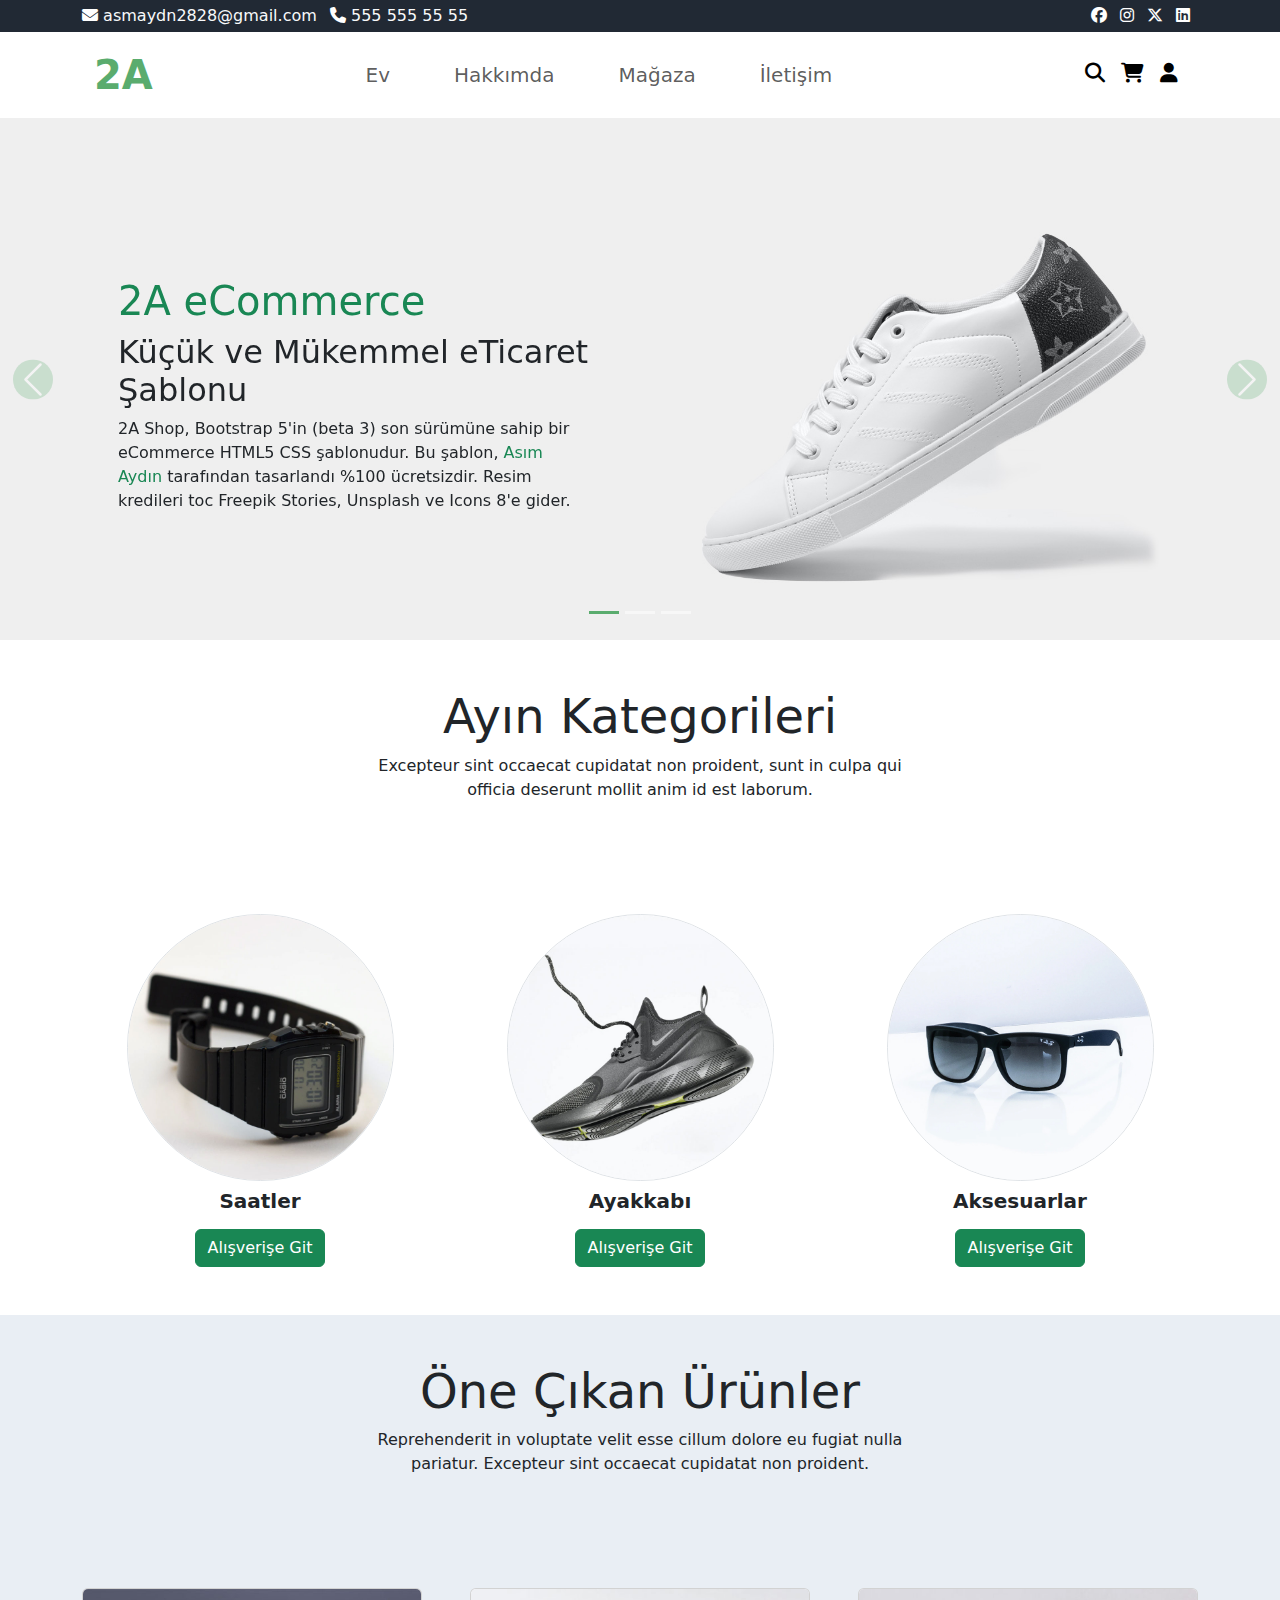
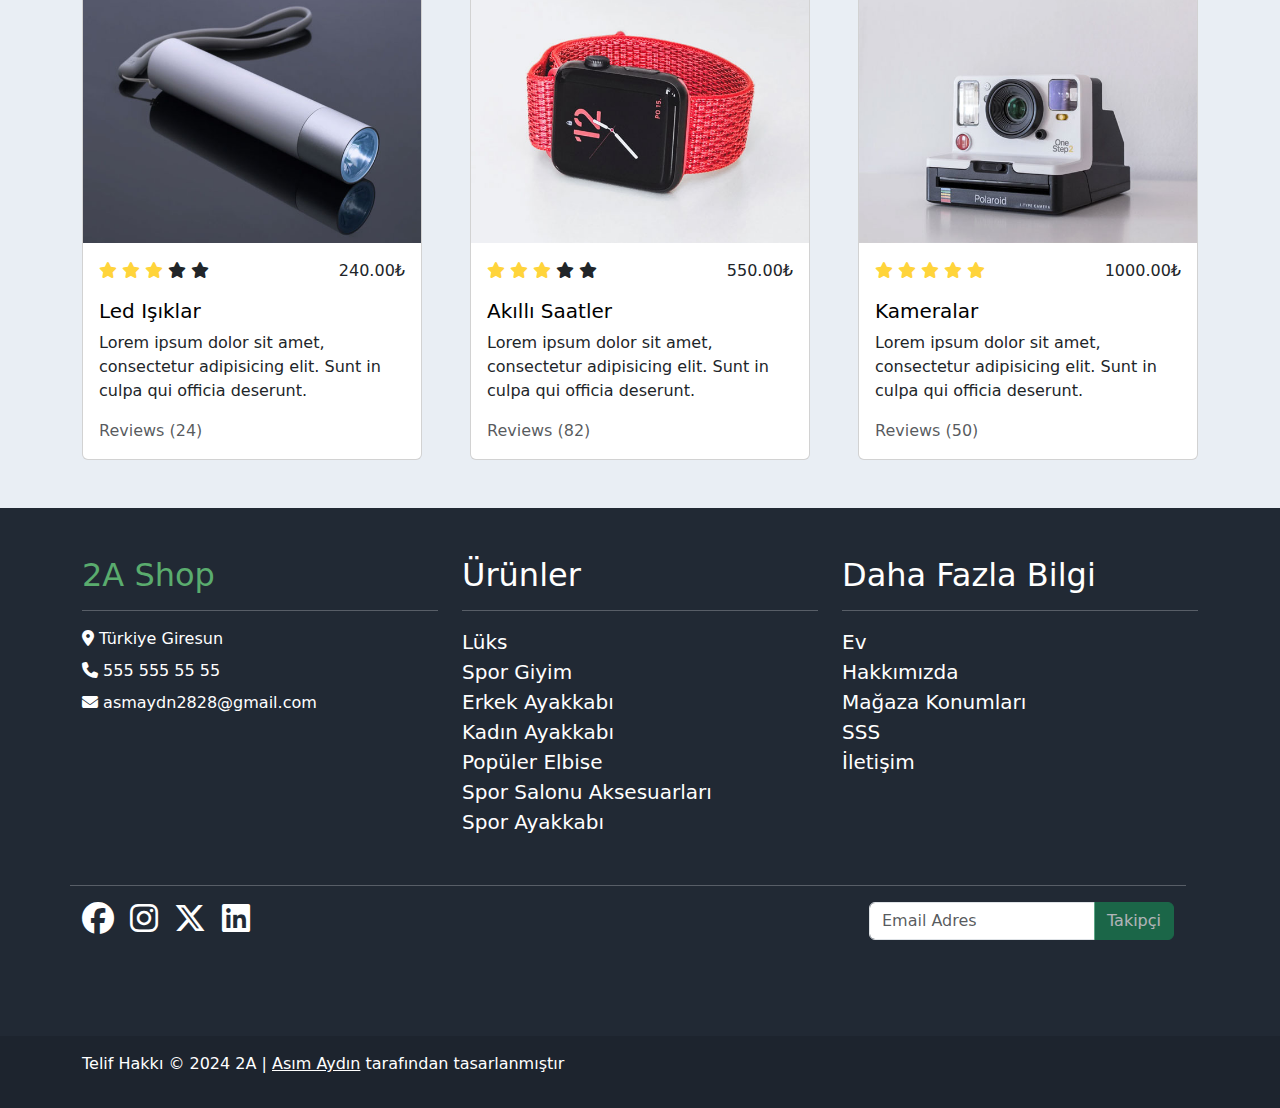
<file: index.html>
<!doctype html>
<html lang="tr">
  <head>
    <meta charset="utf-8">
    <meta name="viewport" content="width=device-width, initial-scale=1">
    <title>2A Mağaza</title>
    <link href="https://cdn.jsdelivr.net/npm/bootstrap@5.3.3/dist/css/bootstrap.min.css" rel="stylesheet" integrity="sha384-QWTKZyjpPEjISv5WaRU9OFeRpok6YctnYmDr5pNlyT2bRjXh0JMhjY6hW+ALEwIH" crossorigin="anonymous">
    <link rel="stylesheet" href="https://cdnjs.cloudflare.com/ajax/libs/font-awesome/6.7.2/css/all.min.css" integrity="sha512-Evv84Mr4kqVGRNSgIGL/F/aIDqQb7xQ2vcrdIwxfjThSH8CSR7PBEakCr51Ck+w+/U6swU2Im1vVX0SVk9ABhg==" crossorigin="anonymous" referrerpolicy="no-referrer" />
    <link rel="stylesheet" href="style.css">
  </head>
  <body>
    <!-- sitenin en basındakı header kısmı -->
    <header class="header-hero d-none d-lg-block">
        <div class="container py-1 d-flex">
            <div class="me-auto">
                <i class="fa-solid fa-envelope" style="color: #ffffff;"></i>
                <a href="https://asimaydin.netlify.app/" class="text-decoration-none text-light me-2">asmaydn2828@gmail.com<a>
                <i class="fa-solid fa-phone" style="color: #ffffff;"></i>
                <a href="https://asimaydin.netlify.app/" class="text-decoration-none text-light">555 555 55 55</a>
            </div>
            <div>
                <a href="#"><i class="fa-brands fa-facebook me-2" style="color: #ffffff;"></i></a>
                <a href="#"><i class="fa-brands fa-instagram me-2" style="color: #ffffff;"></i></a>
                <a href="#"><i class="fa-brands fa-x-twitter me-2" style="color: #ffffff;"></i></a>
                <a href="#"><i class="fa-brands fa-linkedin me-2" style="color: #ffffff;"></i></a>
            </div>
        </div>
    </header>
    <!-- navbar kısmı -->
    <div class="container">
        <nav class="navbar navbar-expand-lg">
            <div class="container-fluid">
                <a class="navbar-brand fs-1 fw-bold" href="index.html">2A</a>
                <button class="navbar-toggler" type="button" data-bs-toggle="collapse" data-bs-target="#navbarSupportedContent" aria-controls="navbarSupportedContent" aria-expanded="false" aria-label="Toggle navigation">
                <span class="navbar-toggler-icon"></span>
                </button>
                <div class="collapse navbar-collapse" id="navbarSupportedContent">
                    <ul class="navbar-nav ms-auto mb-2 mb-lg-0 navbar-link-color">
                      <li class="nav-item">
                        <a class="nav-link me-5 fs-5" aria-current="page" href="index.html">Ev</a>
                      </li>
                      <li class="nav-item">
                        <a class="nav-link me-5 fs-5" href="hakkımıda.html">Hakkımda</a>
                      </li>
                      <li class="nav-item">
                        <a class="nav-link me-5 fs-5" href="magaza.html">Mağaza</a>
                      </li>
                      <li class="nav-item">
                        <a class="nav-link me-5 fs-5" href="iletisim.html">İletişim</a>
                      </li>
                    </ul>
                    <ul class="navbar-nav ms-auto mb-2 mb-lg-0">
                        <li class="nav-item">
                            <a class="nav-link" aria-current="page" href="#">
                                <i class="fa-solid fa-magnifying-glass fs-5" style="color: #000000;"></i>
                            </a>
                        </li>
                        <li class="nav-item">
                          <a class="nav-link" href="#">
                            <i class="fa-solid fa-cart-shopping fs-5" style="color: #000000;"></i>
                          </a>
                        </li>
                        <li class="nav-item">
                          <a class="nav-link" href="#">
                            <i class="fa-solid fa-user fs-5" style="color: #000000;"></i>
                          </a>
                        </li>
                    </ul>
                </div>
            </div>
        </nav>
    </div>

    <!-- sitenin ilk bölümü -->
    <section>
      <div id="carouselExampleCaptions" class="carousel slide">
          <div class="carousel-indicators">
            <button type="button" data-bs-target="#carouselExampleCaptions" data-bs-slide-to="0" class="active" aria-current="true" aria-label="Slide 1"></button>
            <button type="button" data-bs-target="#carouselExampleCaptions" data-bs-slide-to="1" aria-label="Slide 2"></button>
            <button type="button" data-bs-target="#carouselExampleCaptions" data-bs-slide-to="2" aria-label="Slide 3"></button>
          </div>
          <div class="carousel-inner">
            <div class="carousel-item active pb-2 pb-lg-0">
                <div class="container">
                  <div class="row">
                    <div class="col-lg-6 col-12 d-flex align-items-center justify-content-center order-2 order-lg-1 p-5 pb-lg-0">
                      <div>
                        <h1 class="text-success">2A eCommerce</h1>
                        <h2>Küçük ve Mükemmel eTicaret Şablonu</h2>
                        <p>2A Shop, Bootstrap 5'in (beta 3) son sürümüne sahip bir eCommerce HTML5 CSS şablonudur. Bu şablon, <a href="https://asimaydin.netlify.app/" class="text-decoration-none text-success">Asım Aydın</a> tarafından tasarlandı %100 ücretsizdir. Resim kredileri toc Freepik Stories, Unsplash ve Icons 8'e gider.</a></p>
                      </div>
                    </div>
                    <div class="col-lg-6 col-12 order-1 order-lg-2 p-5 pb-lg-0">
                      <img src="img/ayakkabı.jpg" class="w-100 d-block" alt="ayakkabı">
                    </div>
                  </div>
                </div>
            </div>
            <div class="carousel-item pb-2 pb-lg-0">
              <div class="container">
                <div class="row">
                  <div class="col-lg-6 col-12 d-flex align-items-center justify-content-center order-2 order-lg-1 p-5 pb-lg-0">
                    <div>
                      <h1 class="text-success">2A Mağaza</h1>
                      <h2>Html5 Css ve Bootstrap ile Tasarlandı</h2>
                      <p>Bu 2A CSS şablonunu ticari web siteleriniz için kullanmanıza izin verilir. Şablon ZIP dosyasını herhangi bir şablon koleksiyonu web sitesinde yeniden dağıtmanıza izin verilmez.</p>
                    </div>
                  </div>
                  <div class="col-lg-6 col-12 order-1 order-lg-2 p-5 pb-lg-0">
                    <img src="img/parfüm.jpg" class="w-100 d-block" alt="parfüm">
                  </div>
                </div>
              </div>
            </div>
            <div class="carousel-item pb-2 pb-lg-0">
              <div class="container">
                <div class="row">
                  <div class="col-lg-6 col-12 d-flex align-items-center justify-content-center order-2 order-lg-1 p-5 pb-lg-0">
                    <div>
                      <h1 class="text-success">Responsive Tasarım</h1>
                      <h2>Daha fazla tasarım için web sitemi ziyaret edin.</h2>
                      <p>Web siteleriniz için %100 ücretsiz CSS şablonları getiriyoruz. TemplateMo'yu desteklemek isterseniz lütfen PayPal aracılığıyla küçük bir katkıda bulunun veya arkadaşlarınıza web sitemizden bahsedin. Teşekkür ederiz.</p>
                    </div>
                  </div>
                  <div class="col-lg-6 col-12 order-1 order-lg-2 p-5 pb-lg-0">
                    <img src="img/lamba.jpg" class="w-100 d-block" alt="lamba">
                  </div>
                </div>
              </div>
            </div>
          </div>
          <button class="carousel-control-prev" type="button" data-bs-target="#carouselExampleCaptions" data-bs-slide="prev">
            <span class="carousel-control-prev-icon" aria-hidden="true"></span>
            <span class="visually-hidden">Previous</span>
          </button>
          <button class="carousel-control-next" type="button" data-bs-target="#carouselExampleCaptions" data-bs-slide="next">
            <span class="carousel-control-next-icon" aria-hidden="true"></span>
            <span class="visually-hidden">Next</span>
          </button>
      </div>
    </section>
    
    <!-- kategoriler -->
    <section>
      <div class="container">
        <div class="text-center py-5">
          <h1 class="lead display-5">Ayın Kategorileri</h1>
          <p class="col-lg-6 col-11 mx-auto">Excepteur sint occaecat cupidatat non proident, sunt in culpa qui officia deserunt mollit anim id est laborum.</p>
        </div>
        <div class="row py-5">
          <div class="col-md-4 col-12 text-center py-md-0 py-5">
            <div>
              <img src="img/saat.jpg" alt="saat" class="img-fluid w-75 rounded-circle border">
              <h5 class="fw-bold py-2">Saatler</h5>
              <a href="#" class="btn btn-success">Alışverişe Git</a>
            </div>
          </div>
          <div class="col-md-4 col-12 text-center py-md-0 py-5">
            <div>
              <img src="img/spor-ayakkabı.jpg" alt="spor-ayakkabı" class="img-fluid w-75 rounded-circle border">
              <h5 class="fw-bold py-2">Ayakkabı</h5>
              <a href="#" class="btn btn-success">Alışverişe Git</a>
            </div>
          </div>
          <div class="col-md-4 col-12 text-center py-md-0 py-5">
            <div>
              <img src="img/gözlük.jpg" alt="gözlük" class="img-fluid w-75 rounded-circle border">
              <h5 class="fw-bold py-2">Aksesuarlar</h5>
              <a href="#" class="btn btn-success">Alışverişe Git</a>
            </div>
          </div>
        </div>
      </div>
    </section>

    <!-- öne cıkan ürünler -->
    <section class="öne-cikan-ürün">
      <div class="container">
        <div class="text-center py-5">
          <h1 class="display-5">Öne Çıkan Ürünler</h1>
          <p class="col-md-6 col-11 mx-auto">Reprehenderit in voluptate velit esse cillum dolore eu fugiat nulla pariatur. Excepteur sint occaecat cupidatat non proident.</p>
        </div>
        <div class="row py-5 g-5">
          <div class="col-md-4 col-12">
            <div class="card" >
              <img src="img/fener.jpg" class="card-img-top" alt="fener">
              <div class="card-body">
                <div class="d-flex">
                  <p class="card-text">
                    <i class="fa-solid fa-star" style="color: #FFD43B;"></i>
                    <i class="fa-solid fa-star" style="color: #FFD43B;"></i>
                    <i class="fa-solid fa-star" style="color: #FFD43B;"></i>
                    <i class="fa-solid fa-star"></i>
                    <i class="fa-solid fa-star"></i>
                  </p>
                  <span class="ms-auto">240.00₺</span>  
                </div>
                <a href="#" class="text-decoration-none text-black"><h5 class="card-title">Led Işıklar</h5></a>
                <p class="card-text">Lorem ipsum dolor sit amet, consectetur adipisicing elit. Sunt in culpa qui officia deserunt.</p>
                <p class="card-text text-muted">Reviews (24)</p>
              </div>
            </div>
          </div>
          <div class="col-md-4 col-12">
            <div class="card" >
              <img src="img/akilli-saat.jpg" class="card-img-top" alt="akilli-saat">
              <div class="card-body">
                <div class="d-flex">
                  <p class="card-text">
                    <i class="fa-solid fa-star" style="color: #FFD43B;"></i>
                    <i class="fa-solid fa-star" style="color: #FFD43B;"></i>
                    <i class="fa-solid fa-star" style="color: #FFD43B;"></i>
                    <i class="fa-solid fa-star"></i>
                    <i class="fa-solid fa-star"></i>
                  </p>
                  <span class="ms-auto">550.00₺</span>  
                </div>
                <a href="#" class="text-decoration-none text-black"><h5 class="card-title">Akıllı Saatler</h5></a>
                <p class="card-text">Lorem ipsum dolor sit amet, consectetur adipisicing elit. Sunt in culpa qui officia deserunt.</p>
                <p class="card-text text-muted">Reviews (82)</p>
              </div>
            </div>
          </div>
          <div class="col-md-4 col-12">
            <div class="card" >
              <img src="img/kamera.jpg" class="card-img-top" alt="teknoloji">
              <div class="card-body">
                <div class="d-flex">
                  <p class="card-text">
                    <i class="fa-solid fa-star" style="color: #FFD43B;"></i>
                    <i class="fa-solid fa-star" style="color: #FFD43B;"></i>
                    <i class="fa-solid fa-star" style="color: #FFD43B;"></i>
                    <i class="fa-solid fa-star" style="color: #FFD43B;"></i>
                    <i class="fa-solid fa-star" style="color: #FFD43B;"></i>
                  </p>
                  <span class="ms-auto">1000.00₺</span>  
                </div>
                <a href="#" class="text-decoration-none text-black"><h5 class="card-title">Kameralar</h5></a>
                <p class="card-text">Lorem ipsum dolor sit amet, consectetur adipisicing elit. Sunt in culpa qui officia deserunt.</p>
                <p class="card-text text-muted">Reviews (50)</p>
              </div>
            </div>
          </div>
        </div>
      </div>
    </section>

    <!-- footer kısmı -->
    <footer>
      <div class="container">
        <div class="row py-5">
          <div class="col-md-4 col-12 pb-md-0 pb-5">
            <div class="text-white">
              <h2 class="text-success">2A Shop</h2>
              <hr>
              <div class="pb-2">
                <i class="fa-solid fa-location-dot" style="color: #ffffff;"></i>
              <span>Türkiye Giresun</span>
              </div>
                <a href="#" class="text-decoration-none text-white d-block pb-2"><i class="fa-solid fa-phone" style="color: #ffffff;"></i> 555 555 55 55</a>
                <a href="#" class="text-decoration-none text-white d-block"><i class="fa-solid fa-envelope" style="color: #ffffff;"></i> asmaydn2828@gmail.com</a>
            </div>
          </div>
          <div class="col-md-4 col-12 pb-md-0 pb-5">
            <div class="text-white">
              <h2>Ürünler</h2>
              <hr>
              <a href="#" class="text-decoration-none text-white fs-5 d-block">Lüks</a>
              <a href="#" class="text-decoration-none text-white fs-5 d-block">Spor Giyim</a>
              <a href="#" class="text-decoration-none text-white fs-5 d-block">Erkek Ayakkabı</a>
              <a href="#" class="text-decoration-none text-white fs-5 d-block">Kadın Ayakkabı</a>
              <a href="#" class="text-decoration-none text-white fs-5 d-block">Popüler Elbise</a>
              <a href="#" class="text-decoration-none text-white fs-5 d-block">Spor Salonu Aksesuarları</a>
              <a href="#" class="text-decoration-none text-white fs-5 d-block">Spor Ayakkabı</a>
            </div>
          </div>
          <div class="col-md-4 col-12">
            <div class="text-white">
              <h2>Daha Fazla Bilgi</h2>
              <hr>
              <a href="#" class="text-decoration-none text-white fs-5 d-block">Ev</a>
              <a href="#" class="text-decoration-none text-white fs-5 d-block">Hakkımızda</a>
              <a href="#" class="text-decoration-none text-white fs-5 d-block">Mağaza Konumları</a>
              <a href="#" class="text-decoration-none text-white fs-5 d-block">SSS</a>
              <a href="#" class="text-decoration-none text-white fs-5 d-block">İletişim</a>
            </div>
          </div>

          <div class="row py-5">
            <hr class="border-1 border-white">
            <div class="d-block d-md-flex text-md-start text-center">
              <a href="#"><i class="fa-brands fa-facebook fs-2 me-3" style="color: #ffffff;"></i></a>
              <a href="#"><i class="fa-brands fa-instagram fs-2 me-3" style="color: #ffffff;"></i></a>
              <a href="#"><i class="fa-brands fa-x-twitter fs-2 me-3" style="color: #ffffff;"></i></a>
              <a href="#"><i class="fa-brands fa-linkedin fs-2 me-3" style="color: #ffffff;"></i></a>
              <div class="input-group ms-md-auto w-auto pt-md-0 pt-3">
                <input type="text" class="form-control" placeholder="Email Adres" aria-label="Recipient's username" aria-describedby="button-addon2">
                <button class="btn btn-success disabled" type="button" id="button-addon2">Takipçi</button>
              </div>
            </div>
          </div>
        </div>
      </div>
      <div class="footer-bg py-3 d-flex align-items-center justify-content-center text-white">
        <div class="container">
          <p>Telif Hakkı © 2024 2A | <a href="https://asimaydin.netlify.app/" target="_blank" class="text-white">Asım Aydın</a> tarafından tasarlanmıştır</p>
        </div>
      </div>
    </footer>
    
    <script src="https://cdn.jsdelivr.net/npm/bootstrap@5.3.3/dist/js/bootstrap.bundle.min.js" integrity="sha384-YvpcrYf0tY3lHB60NNkmXc5s9fDVZLESaAA55NDzOxhy9GkcIdslK1eN7N6jIeHz" crossorigin="anonymous"></script>
  </body>
</html>
</file>
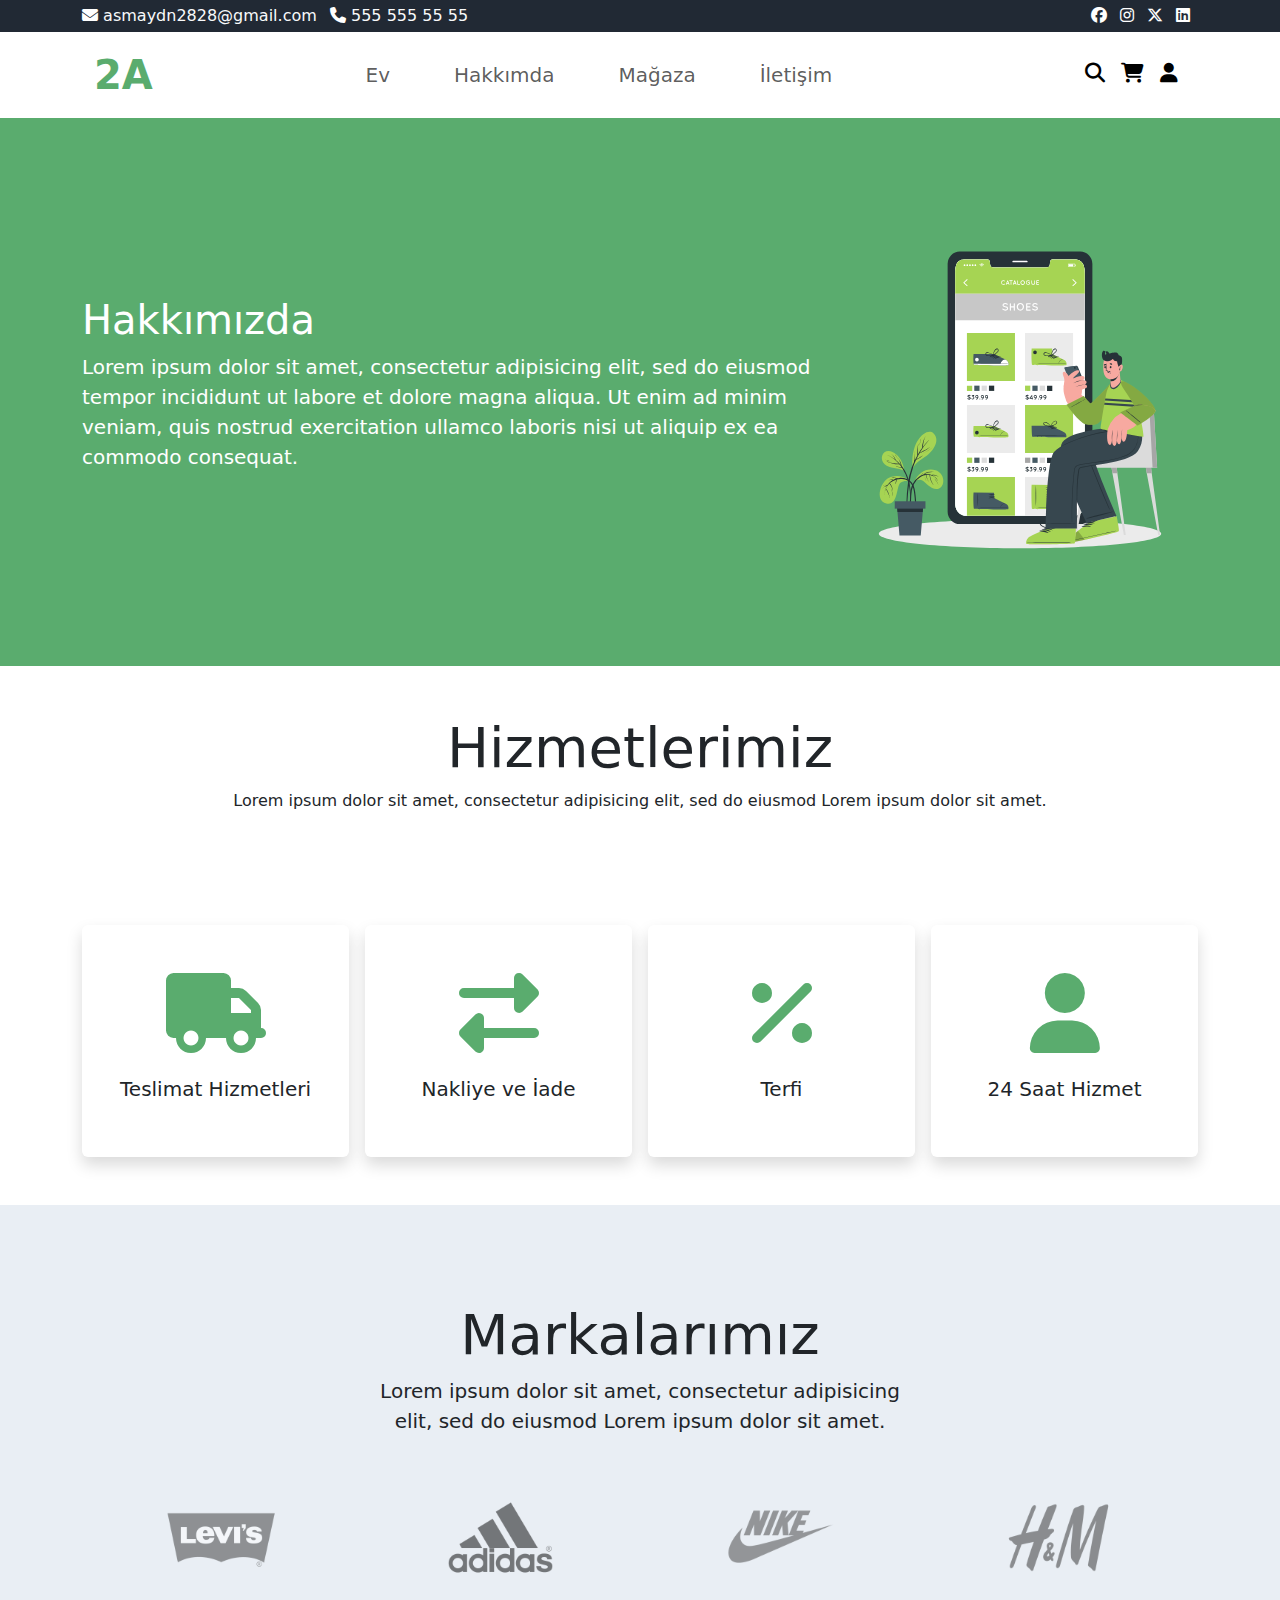
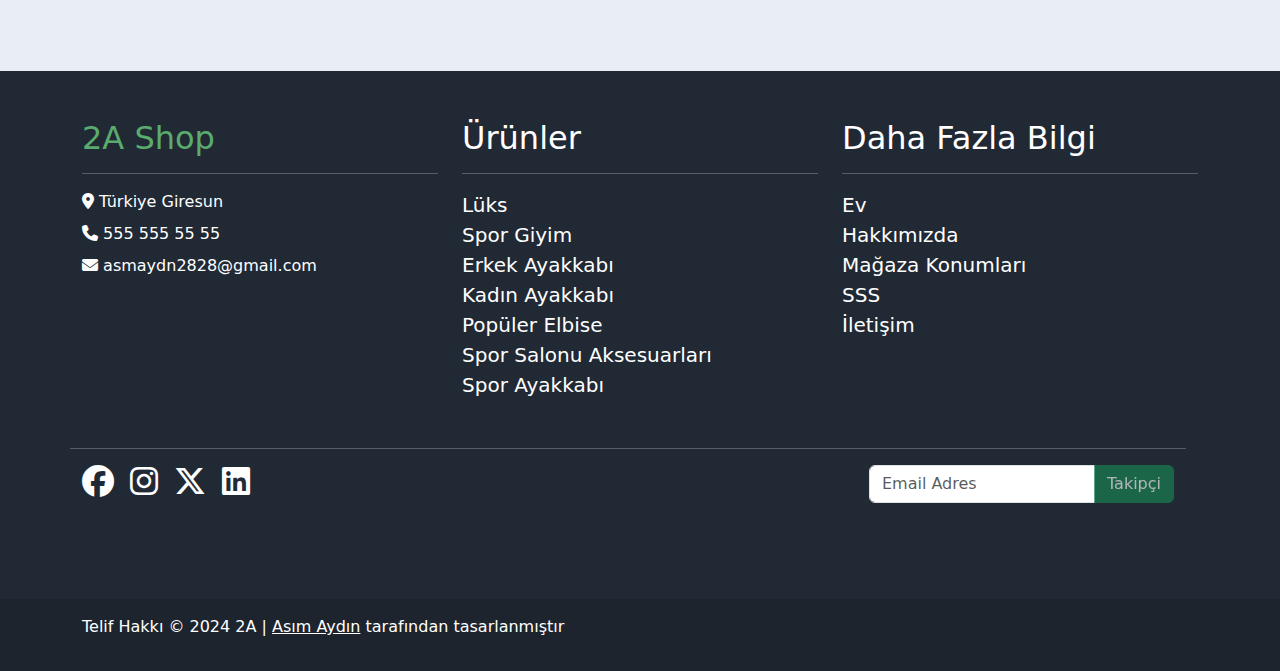
<file: hakkımıda.html>
<!doctype html>
<html lang="tr">
  <head>
    <meta charset="utf-8">
    <meta name="viewport" content="width=device-width, initial-scale=1">
    <title>Hakkımda</title>
    <link href="https://cdn.jsdelivr.net/npm/bootstrap@5.3.3/dist/css/bootstrap.min.css" rel="stylesheet" integrity="sha384-QWTKZyjpPEjISv5WaRU9OFeRpok6YctnYmDr5pNlyT2bRjXh0JMhjY6hW+ALEwIH" crossorigin="anonymous">
    <link rel="stylesheet" href="https://cdnjs.cloudflare.com/ajax/libs/font-awesome/6.7.2/css/all.min.css" integrity="sha512-Evv84Mr4kqVGRNSgIGL/F/aIDqQb7xQ2vcrdIwxfjThSH8CSR7PBEakCr51Ck+w+/U6swU2Im1vVX0SVk9ABhg==" crossorigin="anonymous" referrerpolicy="no-referrer" />
    <link rel="stylesheet" href="hakkımda.css">
  </head>
  <body>

<!-- sitenin en basındakı header kısmı -->
<header class="header-hero d-none d-lg-block">
    <div class="container py-1 d-flex">
        <div class="me-auto">
            <i class="fa-solid fa-envelope" style="color: #ffffff;"></i>
            <a href="https://asimaydin.netlify.app/" class="text-decoration-none text-light me-2">asmaydn2828@gmail.com<a>
            <i class="fa-solid fa-phone" style="color: #ffffff;"></i>
            <a href="https://asimaydin.netlify.app/" class="text-decoration-none text-light">555 555 55 55</a>
        </div>
        <div>
            <a href="#"><i class="fa-brands fa-facebook me-2" style="color: #ffffff;"></i></a>
            <a href="#"><i class="fa-brands fa-instagram me-2" style="color: #ffffff;"></i></a>
            <a href="#"><i class="fa-brands fa-x-twitter me-2" style="color: #ffffff;"></i></a>
            <a href="#"><i class="fa-brands fa-linkedin me-2" style="color: #ffffff;"></i></a>
        </div>
    </div>
</header>
<!-- navbar kısmı -->
<div class="container">
  <nav class="navbar navbar-expand-lg">
      <div class="container-fluid">
          <a class="navbar-brand fs-1 fw-bold" href="index.html">2A</a>
          <button class="navbar-toggler" type="button" data-bs-toggle="collapse" data-bs-target="#navbarSupportedContent" aria-controls="navbarSupportedContent" aria-expanded="false" aria-label="Toggle navigation">
          <span class="navbar-toggler-icon"></span>
          </button>
          <div class="collapse navbar-collapse" id="navbarSupportedContent">
              <ul class="navbar-nav ms-auto mb-2 mb-lg-0 navbar-link-color">
                <li class="nav-item">
                  <a class="nav-link me-5 fs-5" aria-current="page" href="index.html">Ev</a>
                </li>
                <li class="nav-item">
                  <a class="nav-link me-5 fs-5" href="hakkımıda.html">Hakkımda</a>
                </li>
                <li class="nav-item">
                  <a class="nav-link me-5 fs-5" href="magaza.html">Mağaza</a>
                </li>
                <li class="nav-item">
                  <a class="nav-link me-5 fs-5" href="iletisim.html">İletişim</a>
                </li>
              </ul>
              <ul class="navbar-nav ms-auto mb-2 mb-lg-0">
                  <li class="nav-item">
                      <a class="nav-link" aria-current="page" href="#">
                          <i class="fa-solid fa-magnifying-glass fs-5" style="color: #000000;"></i>
                      </a>
                  </li>
                  <li class="nav-item">
                    <a class="nav-link" href="#">
                      <i class="fa-solid fa-cart-shopping fs-5" style="color: #000000;"></i>
                    </a>
                  </li>
                  <li class="nav-item">
                    <a class="nav-link" href="#">
                      <i class="fa-solid fa-user fs-5" style="color: #000000;"></i>
                    </a>
                  </li>
              </ul>
          </div>
      </div>
  </nav>
</div>
<!-- hakkımızda bölümü -->
<section class="header py-5">
    <div class="container">
        <div class="row py-5 align-items-center">
            <div class="col-md-8 col-12">
                <div class="text-white">
                    <h1>Hakkımızda</h1>
                    <p class="lead">Lorem ipsum dolor sit amet, consectetur adipisicing elit, sed do eiusmod tempor incididunt ut labore et dolore magna aliqua. Ut enim ad minim veniam, quis nostrud exercitation ullamco laboris nisi ut aliquip ex ea commodo consequat.</p>
                </div>
            </div>
            <div class="col-md-4 col-12">
                <img src="img/about-hero.svg" alt="hero" class="img-fluid">
            </div>
        </div>
    </div>
</section>
<!-- hizmetlerimiz -->
<section>
    <div class="container">
        <div class="text-center py-md-5 pt-5">
            <h1 class="fw-lighter display-4">Hizmetlerimiz</h1>
            <p>Lorem ipsum dolor sit amet, consectetur adipisicing elit, sed do eiusmod Lorem ipsum dolor sit amet.</p>
        </div>
        <div class="row g-3 py-5">
            <div class="col-12 col-md-6 col-lg-3 text-center">
                <div class="card border-0 shadow">
                    <i class="fa fa-truck display-1 pt-5 pb-3 icon" style="color: #5aac6e;"></i>
                    <h5 class="card-title pb-5 pt-2">Teslimat Hizmetleri</h5>    
                </div>
            </div>
            <div class="col-12 col-md-6 col-lg-3 text-center">
                <div class="card border-0 shadow">
                    <i class="fas fa-exchange-alt display-1 pt-5 pb-3 icon" style="color: #5aac6e;"></i>
                    <h5 class="card-title pb-5 pt-2">Nakliye ve İade</h5>    
                </div>
            </div>
            <div class="col-12 col-md-6 col-lg-3 text-center">
                <div class="card border-0 shadow">
                    <i class="fa fa-percent display-1 pt-5 pb-3 icon" style="color: #5aac6e;"></i>
                    <h5 class="card-title pb-5 pt-2">Terfi</h5>    
                </div>
            </div>
            <div class="col-12 col-md-6 col-lg-3 text-center">
                <div class="card border-0 shadow">
                    <i class="fa fa-user display-1 pt-5 pb-3 icon" style="color: #5aac6e;"></i>
                    <h5 class="card-title pb-5 pt-2">24 Saat Hizmet</h5>    
                </div>
            </div>
        </div>
    </div>
</section>
<!-- markalarımız -->
<section class="marka">
    <div class="container py-5">
        <div class="text-center py-5">
            <h1 class="display-4 fw-lighter">Markalarımız</h1>
            <p class="lead mx-auto col-lg-6 col-12">Lorem ipsum dolor sit amet, consectetur adipisicing elit, sed do eiusmod Lorem ipsum dolor sit amet.</p>
        </div>
        <div class="d-flex align-items-center justify-content-center justify-content-around overflow-auto pb-5">
            <img src="img/lewis.png" alt="lewis" class="markalar">
            <img src="img/adidas.png" alt="adidas" class="markalar">
            <img src="img/nike.png" alt="nike" class="markalar">
            <img src="img/hm.png" alt="hm" class="markalar">
        </div>
    </div>
</section>
<!-- footer -->
<footer>
    <div class="container">
      <div class="row py-5">
        <div class="col-md-4 col-12 pb-md-0 pb-5">
          <div class="text-white">
            <h2 class="text-success">2A Shop</h2>
            <hr>
            <div class="pb-2">
              <i class="fa-solid fa-location-dot" style="color: #ffffff;"></i>
            <span>Türkiye Giresun</span>
            </div>
              <a href="#" class="text-decoration-none text-white d-block pb-2"><i class="fa-solid fa-phone" style="color: #ffffff;"></i> 555 555 55 55</a>
              <a href="#" class="text-decoration-none text-white d-block"><i class="fa-solid fa-envelope" style="color: #ffffff;"></i> asmaydn2828@gmail.com</a>
          </div>
        </div>
        <div class="col-md-4 col-12 pb-md-0 pb-5">
          <div class="text-white">
            <h2>Ürünler</h2>
            <hr>
            <a href="#" class="text-decoration-none text-white fs-5 d-block">Lüks</a>
            <a href="#" class="text-decoration-none text-white fs-5 d-block">Spor Giyim</a>
            <a href="#" class="text-decoration-none text-white fs-5 d-block">Erkek Ayakkabı</a>
            <a href="#" class="text-decoration-none text-white fs-5 d-block">Kadın Ayakkabı</a>
            <a href="#" class="text-decoration-none text-white fs-5 d-block">Popüler Elbise</a>
            <a href="#" class="text-decoration-none text-white fs-5 d-block">Spor Salonu Aksesuarları</a>
            <a href="#" class="text-decoration-none text-white fs-5 d-block">Spor Ayakkabı</a>
          </div>
        </div>
        <div class="col-md-4 col-12">
          <div class="text-white">
            <h2>Daha Fazla Bilgi</h2>
            <hr>
            <a href="#" class="text-decoration-none text-white fs-5 d-block">Ev</a>
            <a href="#" class="text-decoration-none text-white fs-5 d-block">Hakkımızda</a>
            <a href="#" class="text-decoration-none text-white fs-5 d-block">Mağaza Konumları</a>
            <a href="#" class="text-decoration-none text-white fs-5 d-block">SSS</a>
            <a href="#" class="text-decoration-none text-white fs-5 d-block">İletişim</a>
          </div>
        </div>

        <div class="row py-5">
          <hr class="border-1 border-white">
          <div class="d-block d-md-flex text-md-start text-center">
            <a href="#"><i class="fa-brands fa-facebook fs-2 me-3" style="color: #ffffff;"></i></a>
            <a href="#"><i class="fa-brands fa-instagram fs-2 me-3" style="color: #ffffff;"></i></a>
            <a href="#"><i class="fa-brands fa-x-twitter fs-2 me-3" style="color: #ffffff;"></i></a>
            <a href="#"><i class="fa-brands fa-linkedin fs-2 me-3" style="color: #ffffff;"></i></a>
            <div class="input-group ms-md-auto w-auto pt-md-0 pt-3">
              <input type="text" class="form-control" placeholder="Email Adres" aria-label="Recipient's username" aria-describedby="button-addon2">
              <button class="btn btn-success disabled" type="button" id="button-addon2">Takipçi</button>
            </div>
          </div>
        </div>
      </div>
    </div>
    <div class="footer-bg py-3 d-flex align-items-center justify-content-center text-white">
      <div class="container">
        <p>Telif Hakkı © 2024 2A | <a href="https://asimaydin.netlify.app/" target="_blank" class="text-white">Asım Aydın</a> tarafından tasarlanmıştır</p>
      </div>
    </div>
</footer>
    
    <script src="https://cdn.jsdelivr.net/npm/bootstrap@5.3.3/dist/js/bootstrap.bundle.min.js" integrity="sha384-YvpcrYf0tY3lHB60NNkmXc5s9fDVZLESaAA55NDzOxhy9GkcIdslK1eN7N6jIeHz" crossorigin="anonymous"></script>
  </body>
</html>
</file>
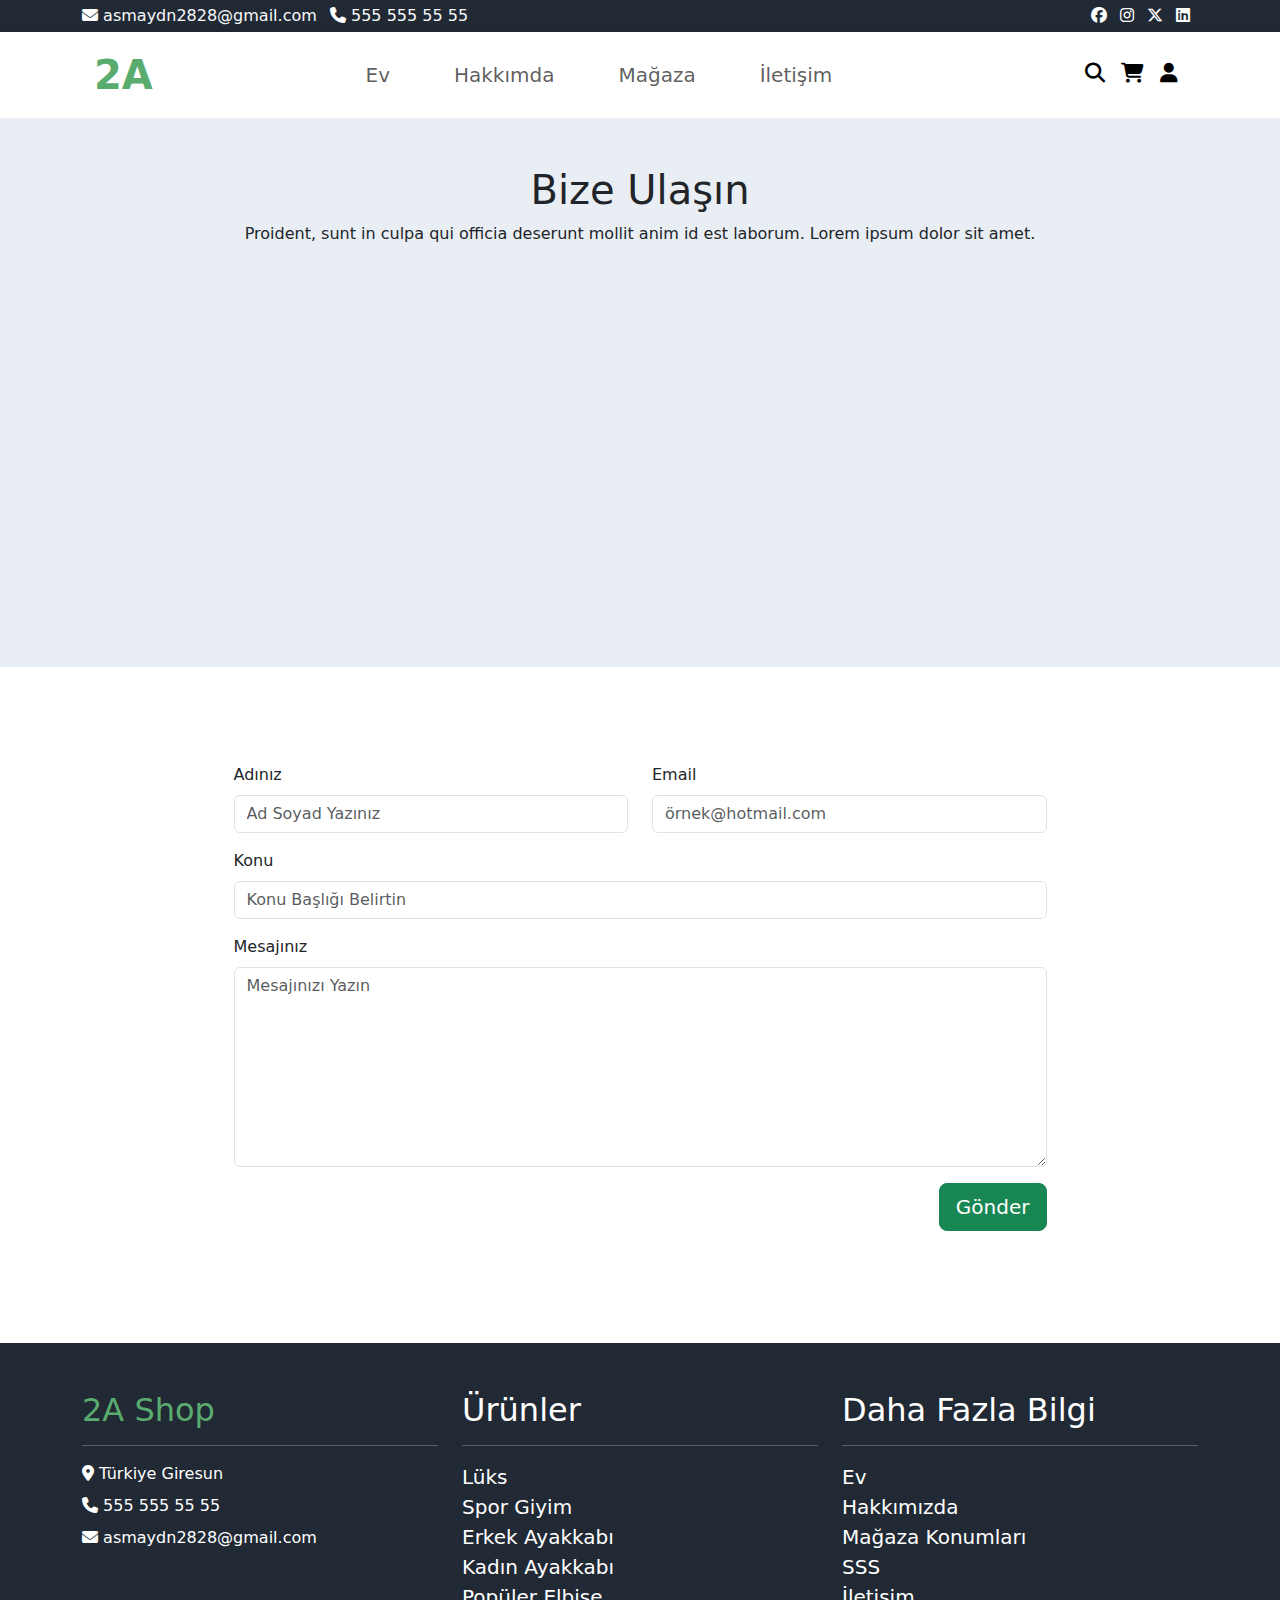
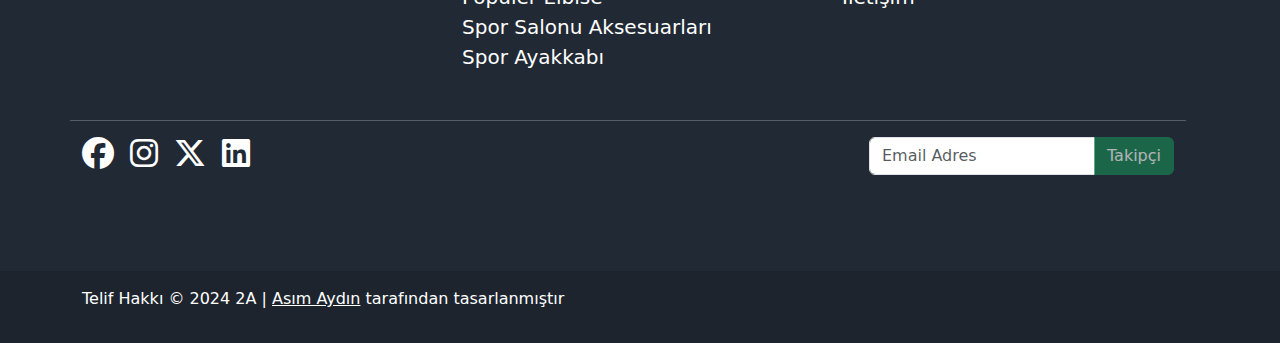
<file: iletisim.html>
<!doctype html>
<html lang="tr">
  <head>
    <meta charset="utf-8">
    <meta name="viewport" content="width=device-width, initial-scale=1">
    <title>İletişim</title>
    <link href="https://cdn.jsdelivr.net/npm/bootstrap@5.3.3/dist/css/bootstrap.min.css" rel="stylesheet" integrity="sha384-QWTKZyjpPEjISv5WaRU9OFeRpok6YctnYmDr5pNlyT2bRjXh0JMhjY6hW+ALEwIH" crossorigin="anonymous">
    <link rel="stylesheet" href="https://cdnjs.cloudflare.com/ajax/libs/font-awesome/6.7.2/css/all.min.css" integrity="sha512-Evv84Mr4kqVGRNSgIGL/F/aIDqQb7xQ2vcrdIwxfjThSH8CSR7PBEakCr51Ck+w+/U6swU2Im1vVX0SVk9ABhg==" crossorigin="anonymous" referrerpolicy="no-referrer" />
    <link rel="stylesheet" href="iletisim.css">
  </head>
  <body>
<!-- sitenin en basındakı header kısmı -->
<header class="header-hero d-none d-lg-block">
    <div class="container py-1 d-flex">
        <div class="me-auto">
            <i class="fa-solid fa-envelope" style="color: #ffffff;"></i>
            <a href="https://asimaydin.netlify.app/" class="text-decoration-none text-light me-2">asmaydn2828@gmail.com<a>
            <i class="fa-solid fa-phone" style="color: #ffffff;"></i>
            <a href="https://asimaydin.netlify.app/" class="text-decoration-none text-light">555 555 55 55</a>
        </div>
        <div>
            <a href="#"><i class="fa-brands fa-facebook me-2" style="color: #ffffff;"></i></a>
            <a href="#"><i class="fa-brands fa-instagram me-2" style="color: #ffffff;"></i></a>
            <a href="#"><i class="fa-brands fa-x-twitter me-2" style="color: #ffffff;"></i></a>
            <a href="#"><i class="fa-brands fa-linkedin me-2" style="color: #ffffff;"></i></a>
        </div>
    </div>
</header>
<!-- navbar kısmı -->
<section class="shadow">
    <div class="container">
        <nav class="navbar navbar-expand-lg">
            <div class="container-fluid">
                <a class="navbar-brand fs-1 fw-bold" href="index.html">2A</a>
                <button class="navbar-toggler" type="button" data-bs-toggle="collapse" data-bs-target="#navbarSupportedContent" aria-controls="navbarSupportedContent" aria-expanded="false" aria-label="Toggle navigation">
                <span class="navbar-toggler-icon"></span>
                </button>
                <div class="collapse navbar-collapse" id="navbarSupportedContent">
                    <ul class="navbar-nav ms-auto mb-2 mb-lg-0 navbar-link-color">
                      <li class="nav-item">
                        <a class="nav-link me-5 fs-5" aria-current="page" href="index.html">Ev</a>
                      </li>
                      <li class="nav-item">
                        <a class="nav-link me-5 fs-5" href="hakkımıda.html">Hakkımda</a>
                      </li>
                      <li class="nav-item">
                        <a class="nav-link me-5 fs-5" href="magaza.html">Mağaza</a>
                      </li>
                      <li class="nav-item">
                        <a class="nav-link me-5 fs-5" href="iletisim.html">İletişim</a>
                      </li>
                    </ul>
                    <ul class="navbar-nav ms-auto mb-2 mb-lg-0">
                        <li class="nav-item">
                            <a class="nav-link" aria-current="page" href="#">
                                <i class="fa-solid fa-magnifying-glass fs-5" style="color: #000000;"></i>
                            </a>
                        </li>
                        <li class="nav-item">
                          <a class="nav-link" href="#">
                            <i class="fa-solid fa-cart-shopping fs-5" style="color: #000000;"></i>
                          </a>
                        </li>
                        <li class="nav-item">
                          <a class="nav-link" href="#">
                            <i class="fa-solid fa-user fs-5" style="color: #000000;"></i>
                          </a>
                        </li>
                    </ul>
                </div>
            </div>
        </nav>
    </div>
</section>
<!-- bize ulaşın kısmı -->
<section class="contact-us">
  <div class="container">
    <div class="py-5 text-center">
      <h1 class="fw-light">Bize Ulaşın</h1>
      <p>Proident, sunt in culpa qui officia deserunt mollit anim id est laborum. Lorem ipsum dolor sit amet.</p>
    </div>
  </div>
  <iframe src="https://www.google.com/maps/embed?pb=!1m18!1m12!1m3!1d48248.3352729681!2d38.33803425243132!3d40.90432204184064!2m3!1f0!2f0!3f0!3m2!1i1024!2i768!4f13.1!3m3!1m2!1s0x40636c6b991a79b7%3A0x2409f2df5be31b5f!2sGiresun%2C%20Giresun%20Merkez%2FGiresun!5e0!3m2!1str!2str!4v1735228507889!5m2!1str!2str" class="m-0 p-0" width="100%" height="350" allowfullscreen="" loading="lazy" referrerpolicy="no-referrer-when-downgrade"></iframe>
</section>
<!-- form -->
<section>
  <div class="container py-5">
    <form action="">
      <div class="row py-5 w-75 mx-auto">
        <div class="col-md-6 col-12 mb-3">
          <label for="first_name" class="form-label">Adınız</label>
          <input type="text" class="form-control" id="first_name" name="first_name" placeholder="Ad Soyad Yazınız" required>
        </div>
        <div class="col-md-6 col-12 mb-3">
          <label for="email" class="form-label">Email</label>
          <input type="email" name="email" id="email" class="form-control" placeholder="örnek@hotmail.com" required>
        </div>
        <div class="col-12 mb-3">
          <label for="subject" class="form-label">Konu</label>
          <input type="text" id="subject" name="subject" class="form-control" placeholder="Konu Başlığı Belirtin" required>
        </div>
        <div class="col-12 mb-3">
          <label for="message" class="form-label">Mesajınız</label>
          <textarea style="height: 200px;" name="message" id="message" class="form-control" placeholder="Mesajınızı Yazın" required></textarea>
        </div>
        <div class="col-12 mb-3">
          <button type="submit" class="btn btn-success btn-lg d-grid ms-auto">Gönder</button>
        </div>
      </div>
    </form>
  </div>
</section>
<!-- footer kısmı -->
<footer>
  <div class="container">
    <div class="row py-5">
      <div class="col-md-4 col-12 pb-md-0 pb-5">
        <div class="text-white">
          <h2 class="text-success">2A Shop</h2>
          <hr>
          <div class="pb-2">
            <i class="fa-solid fa-location-dot" style="color: #ffffff;"></i>
          <span>Türkiye Giresun</span>
          </div>
            <a href="#" class="text-decoration-none text-white d-block pb-2"><i class="fa-solid fa-phone" style="color: #ffffff;"></i> 555 555 55 55</a>
            <a href="#" class="text-decoration-none text-white d-block"><i class="fa-solid fa-envelope" style="color: #ffffff;"></i> asmaydn2828@gmail.com</a>
        </div>
      </div>
      <div class="col-md-4 col-12 pb-md-0 pb-5">
        <div class="text-white">
          <h2>Ürünler</h2>
          <hr>
          <a href="#" class="text-decoration-none text-white fs-5 d-block">Lüks</a>
          <a href="#" class="text-decoration-none text-white fs-5 d-block">Spor Giyim</a>
          <a href="#" class="text-decoration-none text-white fs-5 d-block">Erkek Ayakkabı</a>
          <a href="#" class="text-decoration-none text-white fs-5 d-block">Kadın Ayakkabı</a>
          <a href="#" class="text-decoration-none text-white fs-5 d-block">Popüler Elbise</a>
          <a href="#" class="text-decoration-none text-white fs-5 d-block">Spor Salonu Aksesuarları</a>
          <a href="#" class="text-decoration-none text-white fs-5 d-block">Spor Ayakkabı</a>
        </div>
      </div>
      <div class="col-md-4 col-12">
        <div class="text-white">
          <h2>Daha Fazla Bilgi</h2>
          <hr>
          <a href="#" class="text-decoration-none text-white fs-5 d-block">Ev</a>
          <a href="#" class="text-decoration-none text-white fs-5 d-block">Hakkımızda</a>
          <a href="#" class="text-decoration-none text-white fs-5 d-block">Mağaza Konumları</a>
          <a href="#" class="text-decoration-none text-white fs-5 d-block">SSS</a>
          <a href="#" class="text-decoration-none text-white fs-5 d-block">İletişim</a>
        </div>
      </div>

      <div class="row py-5">
        <hr class="border-1 border-white">
        <div class="d-block d-md-flex text-md-start text-center">
          <a href="#"><i class="fa-brands fa-facebook fs-2 me-3" style="color: #ffffff;"></i></a>
          <a href="#"><i class="fa-brands fa-instagram fs-2 me-3" style="color: #ffffff;"></i></a>
          <a href="#"><i class="fa-brands fa-x-twitter fs-2 me-3" style="color: #ffffff;"></i></a>
          <a href="#"><i class="fa-brands fa-linkedin fs-2 me-3" style="color: #ffffff;"></i></a>
          <div class="input-group ms-md-auto w-auto pt-md-0 pt-3">
            <input type="text" class="form-control" placeholder="Email Adres" aria-label="Recipient's username" aria-describedby="button-addon2">
            <button class="btn btn-success disabled" type="button" id="button-addon2">Takipçi</button>
          </div>
        </div>
      </div>
    </div>
  </div>
  <div class="footer-bg py-3 d-flex align-items-center justify-content-center text-white">
    <div class="container">
      <p>Telif Hakkı © 2024 2A | <a href="https://asimaydin.netlify.app/" target="_blank" class="text-white">Asım Aydın</a> tarafından tasarlanmıştır</p>
    </div>
  </div>
</footer>


    <script src="https://cdn.jsdelivr.net/npm/bootstrap@5.3.3/dist/js/bootstrap.bundle.min.js" integrity="sha384-YvpcrYf0tY3lHB60NNkmXc5s9fDVZLESaAA55NDzOxhy9GkcIdslK1eN7N6jIeHz" crossorigin="anonymous"></script>
  </body>
</html>
</file>
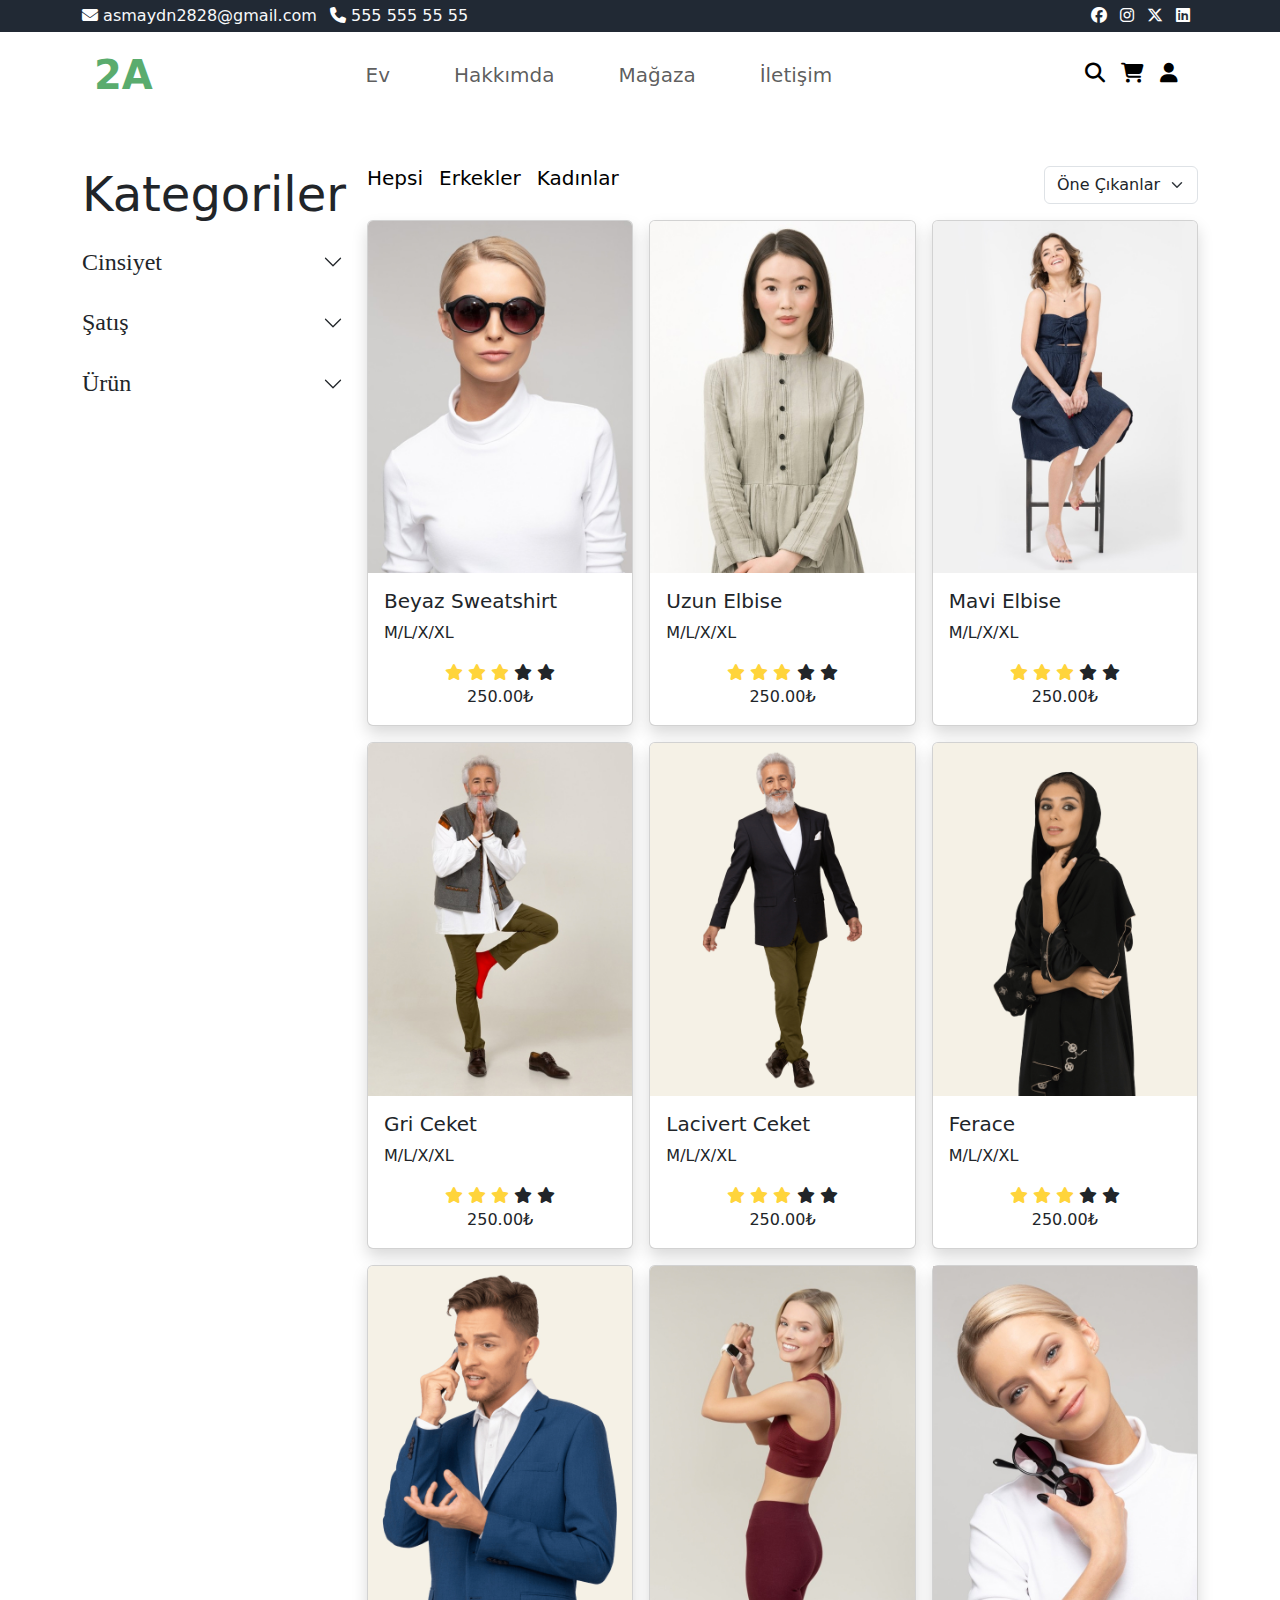
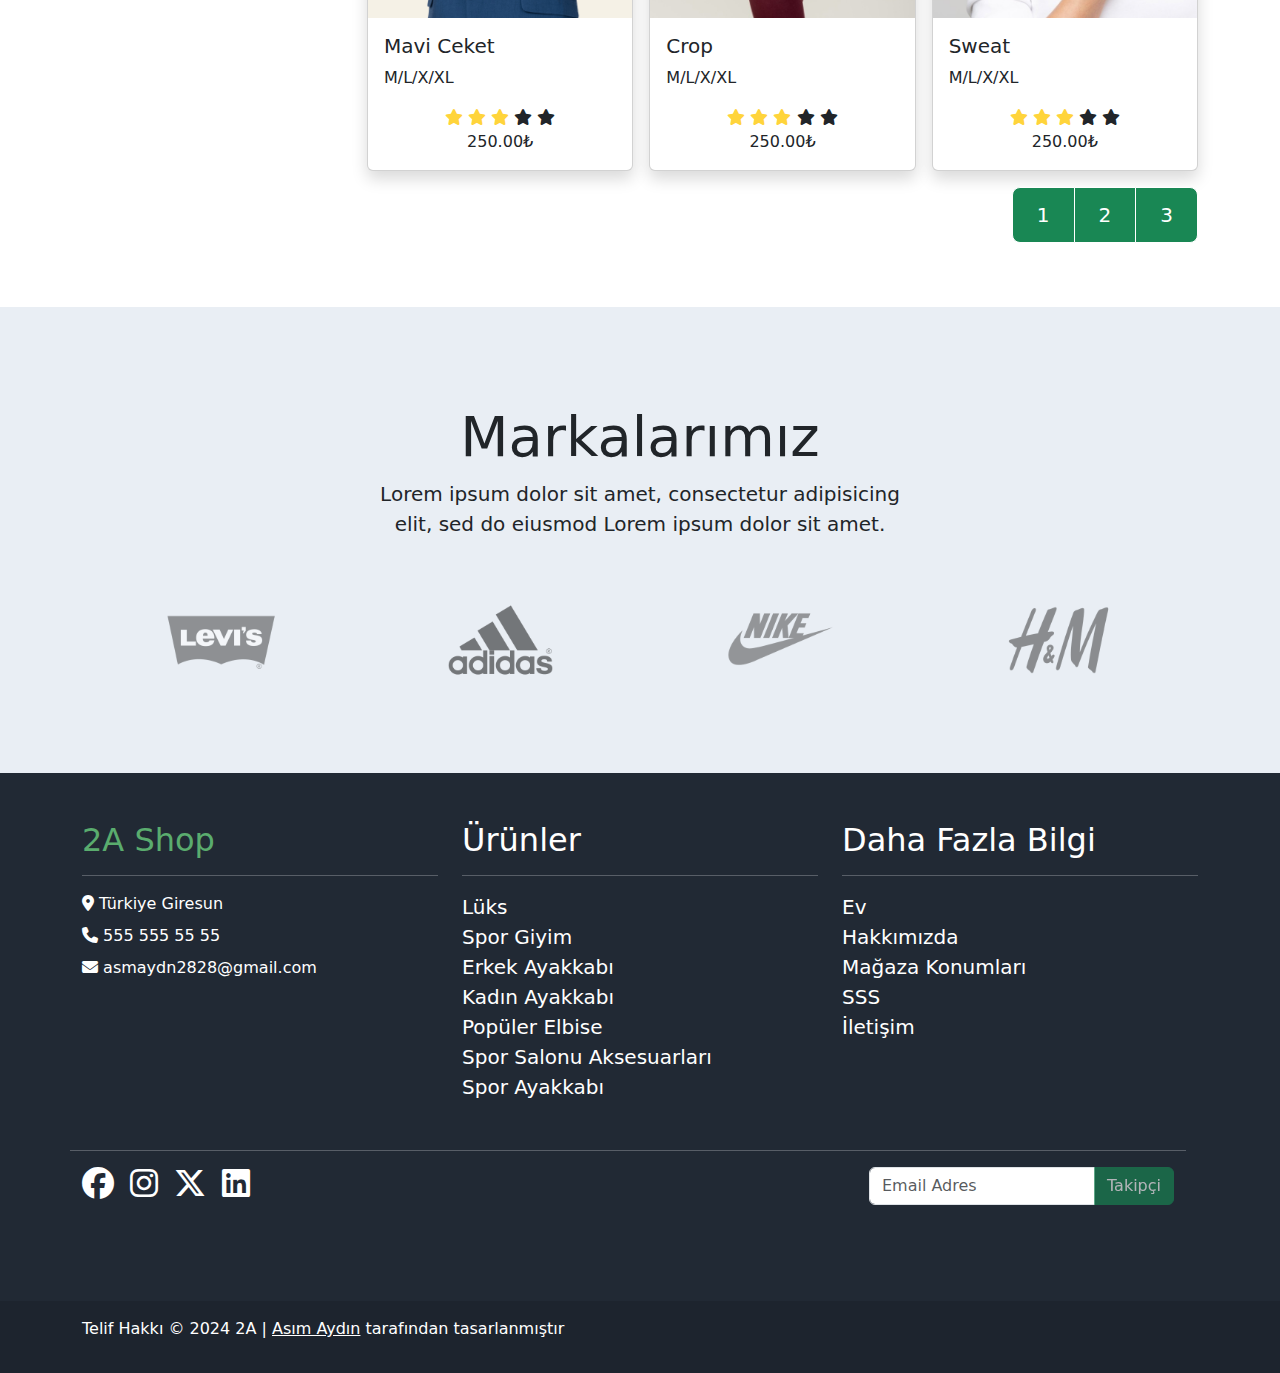
<file: magaza.html>
<!doctype html>
<html lang="tr">
  <head>
    <meta charset="utf-8">
    <meta name="viewport" content="width=device-width, initial-scale=1">
    <title>Mağaza</title>
    <link href="https://cdn.jsdelivr.net/npm/bootstrap@5.3.3/dist/css/bootstrap.min.css" rel="stylesheet" integrity="sha384-QWTKZyjpPEjISv5WaRU9OFeRpok6YctnYmDr5pNlyT2bRjXh0JMhjY6hW+ALEwIH" crossorigin="anonymous">
    <link rel="stylesheet" href="https://cdnjs.cloudflare.com/ajax/libs/font-awesome/6.7.2/css/all.min.css" integrity="sha512-Evv84Mr4kqVGRNSgIGL/F/aIDqQb7xQ2vcrdIwxfjThSH8CSR7PBEakCr51Ck+w+/U6swU2Im1vVX0SVk9ABhg==" crossorigin="anonymous" referrerpolicy="no-referrer" />
    <link rel="stylesheet" href="magaza.css">
  </head>
  <body>
<!-- sitenin en basındakı header kısmı -->
<header class="header-hero d-none d-lg-block">
  <div class="container py-1 d-flex">
      <div class="me-auto">
          <i class="fa-solid fa-envelope" style="color: #ffffff;"></i>
          <a href="https://asimaydin.netlify.app/" class="text-decoration-none text-light me-2">asmaydn2828@gmail.com<a>
          <i class="fa-solid fa-phone" style="color: #ffffff;"></i>
          <a href="https://asimaydin.netlify.app/" class="text-decoration-none text-light">555 555 55 55</a>
      </div>
      <div>
          <a href="#"><i class="fa-brands fa-facebook me-2" style="color: #ffffff;"></i></a>
          <a href="#"><i class="fa-brands fa-instagram me-2" style="color: #ffffff;"></i></a>
          <a href="#"><i class="fa-brands fa-x-twitter me-2" style="color: #ffffff;"></i></a>
          <a href="#"><i class="fa-brands fa-linkedin me-2" style="color: #ffffff;"></i></a>
      </div>
  </div>
</header>   
<!-- navbar kısmı -->
<div class="container">
  <nav class="navbar navbar-expand-lg">
      <div class="container-fluid">
          <a class="navbar-brand fs-1 fw-bold" href="index.html">2A</a>
          <button class="navbar-toggler" type="button" data-bs-toggle="collapse" data-bs-target="#navbarSupportedContent" aria-controls="navbarSupportedContent" aria-expanded="false" aria-label="Toggle navigation">
          <span class="navbar-toggler-icon"></span>
          </button>
          <div class="collapse navbar-collapse" id="navbarSupportedContent">
              <ul class="navbar-nav ms-auto mb-2 mb-lg-0 navbar-link-color">
                <li class="nav-item">
                  <a class="nav-link me-5 fs-5" aria-current="page" href="index.html">Ev</a>
                </li>
                <li class="nav-item">
                  <a class="nav-link me-5 fs-5" href="hakkımıda.html">Hakkımda</a>
                </li>
                <li class="nav-item">
                  <a class="nav-link me-5 fs-5" href="magaza.html">Mağaza</a>
                </li>
                <li class="nav-item">
                  <a class="nav-link me-5 fs-5" href="iletisim.html">İletişim</a>
                </li>
              </ul>
              <ul class="navbar-nav ms-auto mb-2 mb-lg-0">
                  <li class="nav-item">
                      <a class="nav-link" aria-current="page" href="#">
                          <i class="fa-solid fa-magnifying-glass fs-5" style="color: #000000;"></i>
                      </a>
                  </li>
                  <li class="nav-item">
                    <a class="nav-link" href="#">
                      <i class="fa-solid fa-cart-shopping fs-5" style="color: #000000;"></i>
                    </a>
                  </li>
                  <li class="nav-item">
                    <a class="nav-link" href="#">
                      <i class="fa-solid fa-user fs-5" style="color: #000000;"></i>
                    </a>
                  </li>
              </ul>
          </div>
      </div>
  </nav>
</div>
<!-- kategoriler bölümü -->
<section>
  <div class="container">
    <div class="row py-5">
      <div class="col-lg-3 col-12">
        <div>
          <h2 class="display-5">Kategoriler</h2>
          <div class="accordion accordion-flush" id="accordionFlushExample">
            <div class="accordion-item">
              <h2 class="accordion-header">
                <button class="accordion-button collapsed" type="button" data-bs-toggle="collapse" data-bs-target="#flush-collapseOne" aria-expanded="false" aria-controls="flush-collapseOne">
                  Cinsiyet
                </button>
              </h2>
              <div id="flush-collapseOne" class="accordion-collapse collapse" data-bs-parent="#accordionFlushExample">
                <div class="accordion-body">
                  <ul class="list-unstyled">
                    <li><a href="#" class="text-decoration-none text-black fs-5">Erkek</a></li>
                    <li><a href="#" class="text-decoration-none text-black fs-5">Kadın</a></li>
                  </ul>
                </div>
              </div>
            </div>
            <div class="accordion-item">
              <h2 class="accordion-header">
                <button class="accordion-button collapsed" type="button" data-bs-toggle="collapse" data-bs-target="#flush-collapseTwo" aria-expanded="false" aria-controls="flush-collapseTwo">
                  Şatış
                </button>
              </h2>
              <div id="flush-collapseTwo" class="accordion-collapse collapse" data-bs-parent="#accordionFlushExample">
                <div class="accordion-body">
                  <ul class="list-unstyled">
                    <li><a href="#" class="text-decoration-none text-black fs-5">Spor</a></li>
                    <li><a href="#" class="text-decoration-none text-black fs-5">Lüks</a></li>
                  </ul>
                </div>
              </div>
            </div>
            <div class="accordion-item">
              <h2 class="accordion-header">
                <button class="accordion-button collapsed" type="button" data-bs-toggle="collapse" data-bs-target="#flush-collapseThree" aria-expanded="false" aria-controls="flush-collapseThree">
                  Ürün
                </button>
              </h2>
              <div id="flush-collapseThree" class="accordion-collapse collapse" data-bs-parent="#accordionFlushExample">
                <div class="accordion-body">
                  <ul class="list-unstyled">
                    <li><a href="#" class="text-decoration-none text-black fs-5">Çanta</a></li>
                    <li><a href="#" class="text-decoration-none text-black fs-5">Terlik</a></li>
                    <li><a href="#" class="text-decoration-none text-black fs-5">Güneş Gözlüğü</a></li>
                  </ul>
                </div>
              </div>
            </div>
          </div>
        </div>
      </div>
      <div class="col-lg-9 col-12">
        <div class="d-md-flex d-block">
          <a href="#" class="text-decoration-none text-black h5 lead me-3 links">Hepsi</a>
          <a href="#" class="text-decoration-none text-black h5 lead me-3 links">Erkekler</a>
          <a href="#" class="text-decoration-none text-black h5 lead links">Kadınlar</a>
          <select class="form-select my-md-0 my-3 ms-md-auto w-auto" aria-label="Default select example">
            <option selected>Öne Çıkanlar</option>
            <option value="1">Mini Elbise</option>
            <option value="2">Mont</option>
            <option value="3">Kazak</option>
          </select>
        </div>

        <div class="row pt-3 g-3">
          <div class="col-md-4 col-12">
            <div class="card shadow position-relative">
              <img src="img/sweat.jpg" class="card-img-top" alt="sweat">
              <a href="#" class="btn btn-success w-25 position-absolute a-buton">
                <i class="fa-regular fa-heart" style="color: #ffffff;"></i>
              </a>
              <a href="#" class="btn btn-success w-25 position-absolute a-buton1">
                <i class="fa-solid fa-eye" style="color: #ffffff;"></i>
              </a>
              <a href="#" class="btn btn-success w-25 position-absolute a-buton2">
                <i class="fa-solid fa-cart-shopping" style="color: #ffffff;"></i>
              </a>
              <div class="card-body">
                <h5 class="card-title fw-light">Beyaz Sweatshirt</h5>
                <p class="card-text fw-lighter">M/L/X/XL</p>
                <p class="card-text text-center">
                  <i class="fa-solid fa-star" style="color: #FFD43B;"></i>
                  <i class="fa-solid fa-star" style="color: #FFD43B;"></i>
                  <i class="fa-solid fa-star" style="color: #FFD43B;"></i>
                  <i class="fa-solid fa-star"></i>
                  <i class="fa-solid fa-star"></i>
                  <span class="d-block">250.00₺</span>
                </p>
              </div>
            </div>
          </div>
          <div class="col-md-4 col-12">
            <div class="card shadow position-relative">
              <img src="img/elbise.jpg" class="card-img-top" alt="elbise">
              <a href="#" class="btn btn-success w-25 position-absolute a-buton">
                <i class="fa-regular fa-heart" style="color: #ffffff;"></i>
              </a>
              <a href="#" class="btn btn-success w-25 position-absolute a-buton1">
                <i class="fa-solid fa-eye" style="color: #ffffff;"></i>
              </a>
              <a href="#" class="btn btn-success w-25 position-absolute a-buton2">
                <i class="fa-solid fa-cart-shopping" style="color: #ffffff;"></i>
              </a>
              <div class="card-body">
                <h5 class="card-title fw-light">Uzun Elbise</h5>
                <p class="card-text fw-lighter">M/L/X/XL</p>
                <p class="card-text text-center">
                  <i class="fa-solid fa-star" style="color: #FFD43B;"></i>
                  <i class="fa-solid fa-star" style="color: #FFD43B;"></i>
                  <i class="fa-solid fa-star" style="color: #FFD43B;"></i>
                  <i class="fa-solid fa-star"></i>
                  <i class="fa-solid fa-star"></i>
                  <span class="d-block">250.00₺</span>
                </p>
              </div>
            </div>
          </div>
          <div class="col-md-4 col-12">
            <div class="card shadow position-relative">
              <img src="img/mavi-elbise.jpg" class="card-img-top" alt="mavi elbise">
              <a href="#" class="btn btn-success w-25 position-absolute a-buton">
                <i class="fa-regular fa-heart" style="color: #ffffff;"></i>
              </a>
              <a href="#" class="btn btn-success w-25 position-absolute a-buton1">
                <i class="fa-solid fa-eye" style="color: #ffffff;"></i>
              </a>
              <a href="#" class="btn btn-success w-25 position-absolute a-buton2">
                <i class="fa-solid fa-cart-shopping" style="color: #ffffff;"></i>
              </a>
              <div class="card-body">
                <h5 class="card-title fw-light">Mavi Elbise</h5>
                <p class="card-text fw-lighter">M/L/X/XL</p>
                <p class="card-text text-center">
                  <i class="fa-solid fa-star" style="color: #FFD43B;"></i>
                  <i class="fa-solid fa-star" style="color: #FFD43B;"></i>
                  <i class="fa-solid fa-star" style="color: #FFD43B;"></i>
                  <i class="fa-solid fa-star"></i>
                  <i class="fa-solid fa-star"></i>
                  <span class="d-block">250.00₺</span>
                </p>
              </div>
            </div>
          </div>
          <div class="col-md-4 col-12">
            <div class="card shadow position-relative">
              <img src="img/ceket.jpg" class="card-img-top" alt="ceket">
              <a href="#" class="btn btn-success w-25 position-absolute a-buton">
                <i class="fa-regular fa-heart" style="color: #ffffff;"></i>
              </a>
              <a href="#" class="btn btn-success w-25 position-absolute a-buton1">
                <i class="fa-solid fa-eye" style="color: #ffffff;"></i>
              </a>
              <a href="#" class="btn btn-success w-25 position-absolute a-buton2">
                <i class="fa-solid fa-cart-shopping" style="color: #ffffff;"></i>
              </a>
              <div class="card-body">
                <h5 class="card-title fw-light">Gri Ceket</h5>
                <p class="card-text fw-lighter">M/L/X/XL</p>
                <p class="card-text text-center">
                  <i class="fa-solid fa-star" style="color: #FFD43B;"></i>
                  <i class="fa-solid fa-star" style="color: #FFD43B;"></i>
                  <i class="fa-solid fa-star" style="color: #FFD43B;"></i>
                  <i class="fa-solid fa-star"></i>
                  <i class="fa-solid fa-star"></i>
                  <span class="d-block">250.00₺</span>
                </p>
              </div>
            </div>
          </div>
          <div class="col-md-4 col-12">
            <div class="card shadow position-relative">
              <img src="img/ceket2.jpg" class="card-img-top" alt="ceket2">
              <a href="#" class="btn btn-success w-25 position-absolute a-buton">
                <i class="fa-regular fa-heart" style="color: #ffffff;"></i>
              </a>
              <a href="#" class="btn btn-success w-25 position-absolute a-buton1">
                <i class="fa-solid fa-eye" style="color: #ffffff;"></i>
              </a>
              <a href="#" class="btn btn-success w-25 position-absolute a-buton2">
                <i class="fa-solid fa-cart-shopping" style="color: #ffffff;"></i>
              </a>
              <div class="card-body">
                <h5 class="card-title fw-light">Lacivert Ceket</h5>
                <p class="card-text fw-lighter">M/L/X/XL</p>
                <p class="card-text text-center">
                  <i class="fa-solid fa-star" style="color: #FFD43B;"></i>
                  <i class="fa-solid fa-star" style="color: #FFD43B;"></i>
                  <i class="fa-solid fa-star" style="color: #FFD43B;"></i>
                  <i class="fa-solid fa-star"></i>
                  <i class="fa-solid fa-star"></i>
                  <span class="d-block">250.00₺</span>
                </p>
              </div>
            </div>
          </div>
          <div class="col-md-4 col-12">
            <div class="card shadow position-relative">
              <img src="img/feraje.jpg" class="card-img-top" alt="ferace">
              <a href="#" class="btn btn-success w-25 position-absolute a-buton">
                <i class="fa-regular fa-heart" style="color: #ffffff;"></i>
              </a>
              <a href="#" class="btn btn-success w-25 position-absolute a-buton1">
                <i class="fa-solid fa-eye" style="color: #ffffff;"></i>
              </a>
              <a href="#" class="btn btn-success w-25 position-absolute a-buton2">
                <i class="fa-solid fa-cart-shopping" style="color: #ffffff;"></i>
              </a>
              <div class="card-body">
                <h5 class="card-title fw-light">Ferace</h5>
                <p class="card-text fw-lighter">M/L/X/XL</p>
                <p class="card-text text-center">
                  <i class="fa-solid fa-star" style="color: #FFD43B;"></i>
                  <i class="fa-solid fa-star" style="color: #FFD43B;"></i>
                  <i class="fa-solid fa-star" style="color: #FFD43B;"></i>
                  <i class="fa-solid fa-star"></i>
                  <i class="fa-solid fa-star"></i>
                  <span class="d-block">250.00₺</span>
                </p>
              </div>
            </div>
          </div>
          <div class="col-md-4 col-12">
            <div class="card shadow position-relative">
              <img src="img/ceket3.jpg" class="card-img-top" alt="ceket3">
              <a href="#" class="btn btn-success w-25 position-absolute a-buton">
                <i class="fa-regular fa-heart" style="color: #ffffff;"></i>
              </a>
              <a href="#" class="btn btn-success w-25 position-absolute a-buton1">
                <i class="fa-solid fa-eye" style="color: #ffffff;"></i>
              </a>
              <a href="#" class="btn btn-success w-25 position-absolute a-buton2">
                <i class="fa-solid fa-cart-shopping" style="color: #ffffff;"></i>
              </a>
              <div class="card-body">
                <h5 class="card-title fw-light">Mavi Ceket</h5>
                <p class="card-text fw-lighter">M/L/X/XL</p>
                <p class="card-text text-center">
                  <i class="fa-solid fa-star" style="color: #FFD43B;"></i>
                  <i class="fa-solid fa-star" style="color: #FFD43B;"></i>
                  <i class="fa-solid fa-star" style="color: #FFD43B;"></i>
                  <i class="fa-solid fa-star"></i>
                  <i class="fa-solid fa-star"></i>
                  <span class="d-block">250.00₺</span>
                </p>
              </div>
            </div>
          </div>
          <div class="col-md-4 col-12">
            <div class="card shadow position-relative">
              <img src="img/crop.jpg" class="card-img-top" alt="crop">
              <a href="#" class="btn btn-success w-25 position-absolute a-buton">
                <i class="fa-regular fa-heart" style="color: #ffffff;"></i>
              </a>
              <a href="#" class="btn btn-success w-25 position-absolute a-buton1">
                <i class="fa-solid fa-eye" style="color: #ffffff;"></i>
              </a>
              <a href="#" class="btn btn-success w-25 position-absolute a-buton2">
                <i class="fa-solid fa-cart-shopping" style="color: #ffffff;"></i>
              </a>
              <div class="card-body">
                <h5 class="card-title fw-light">Crop</h5>
                <p class="card-text fw-lighter">M/L/X/XL</p>
                <p class="card-text text-center">
                  <i class="fa-solid fa-star" style="color: #FFD43B;"></i>
                  <i class="fa-solid fa-star" style="color: #FFD43B;"></i>
                  <i class="fa-solid fa-star" style="color: #FFD43B;"></i>
                  <i class="fa-solid fa-star"></i>
                  <i class="fa-solid fa-star"></i>
                  <span class="d-block">250.00₺</span>
                </p>
              </div>
            </div>
          </div>
          <div class="col-md-4 col-12">
            <div class="card shadow position-relative">
              <img src="img/sweat2.jpg" alt="sweat">
              <a href="#" class="btn btn-success w-25 position-absolute a-buton">
                <i class="fa-regular fa-heart" style="color: #ffffff;"></i>
              </a>
              <a href="#" class="btn btn-success w-25 position-absolute a-buton1">
                <i class="fa-solid fa-eye" style="color: #ffffff;"></i>
              </a>
              <a href="#" class="btn btn-success w-25 position-absolute a-buton2">
                <i class="fa-solid fa-cart-shopping" style="color: #ffffff;"></i>
              </a>
              <div class="card-body">
                <h5 class="card-title fw-light">Sweat</h5>
                <p class="card-text fw-lighter">M/L/X/XL</p>
                <p class="card-text text-center">
                  <i class="fa-solid fa-star" style="color: #FFD43B;"></i>
                  <i class="fa-solid fa-star" style="color: #FFD43B;"></i>
                  <i class="fa-solid fa-star" style="color: #FFD43B;"></i>
                  <i class="fa-solid fa-star"></i>
                  <i class="fa-solid fa-star"></i>
                  <span class="d-block">250.00₺</span>
                </p>
              </div>
            </div>
          </div>
        </div>

        <nav class="pt-3 d-flex align-items-center justify-content-end" aria-label="...">
          <ul class="pagination pagination-lg">
            <li class="page-item active" aria-current="page">
              <span class="page-link bg-success border-white">1</span>
            </li>
            <li class="page-item"><a class="page-link bg-success border-white text-white" href="#">2</a></li>
            <li class="page-item"><a class="page-link bg-success border-white text-white" href="#">3</a></li>
          </ul>
        </nav>

      </div>
    </div>
  </div>
</section>
<!-- markalarımız -->
<section class="marka">
  <div class="container py-5">
      <div class="text-center py-5">
          <h1 class="display-4 fw-lighter">Markalarımız</h1>
          <p class="lead mx-auto col-lg-6 col-12">Lorem ipsum dolor sit amet, consectetur adipisicing elit, sed do eiusmod Lorem ipsum dolor sit amet.</p>
      </div>
      <div class="d-flex align-items-center justify-content-center justify-content-around overflow-auto pb-5">
          <img src="img/lewis.png" alt="lewis" class="markalar">
          <img src="img/adidas.png" alt="adidas" class="markalar">
          <img src="img/nike.png" alt="nike" class="markalar">
          <img src="img/hm.png" alt="hm" class="markalar">
      </div>
  </div>
</section>
<!-- footer -->
<footer>
  <div class="container">
    <div class="row py-5">
      <div class="col-md-4 col-12 pb-md-0 pb-5">
        <div class="text-white">
          <h2 class="text-success">2A Shop</h2>
          <hr>
          <div class="pb-2">
            <i class="fa-solid fa-location-dot" style="color: #ffffff;"></i>
          <span>Türkiye Giresun</span>
          </div>
            <a href="#" class="text-decoration-none text-white d-block pb-2"><i class="fa-solid fa-phone" style="color: #ffffff;"></i> 555 555 55 55</a>
            <a href="#" class="text-decoration-none text-white d-block"><i class="fa-solid fa-envelope" style="color: #ffffff;"></i> asmaydn2828@gmail.com</a>
        </div>
      </div>
      <div class="col-md-4 col-12 pb-md-0 pb-5">
        <div class="text-white">
          <h2>Ürünler</h2>
          <hr>
          <a href="#" class="text-decoration-none text-white fs-5 d-block">Lüks</a>
          <a href="#" class="text-decoration-none text-white fs-5 d-block">Spor Giyim</a>
          <a href="#" class="text-decoration-none text-white fs-5 d-block">Erkek Ayakkabı</a>
          <a href="#" class="text-decoration-none text-white fs-5 d-block">Kadın Ayakkabı</a>
          <a href="#" class="text-decoration-none text-white fs-5 d-block">Popüler Elbise</a>
          <a href="#" class="text-decoration-none text-white fs-5 d-block">Spor Salonu Aksesuarları</a>
          <a href="#" class="text-decoration-none text-white fs-5 d-block">Spor Ayakkabı</a>
        </div>
      </div>
      <div class="col-md-4 col-12">
        <div class="text-white">
          <h2>Daha Fazla Bilgi</h2>
          <hr>
          <a href="#" class="text-decoration-none text-white fs-5 d-block">Ev</a>
          <a href="#" class="text-decoration-none text-white fs-5 d-block">Hakkımızda</a>
          <a href="#" class="text-decoration-none text-white fs-5 d-block">Mağaza Konumları</a>
          <a href="#" class="text-decoration-none text-white fs-5 d-block">SSS</a>
          <a href="#" class="text-decoration-none text-white fs-5 d-block">İletişim</a>
        </div>
      </div>

      <div class="row py-5">
        <hr class="border-1 border-white">
        <div class="d-block d-md-flex text-md-start text-center">
          <a href="#"><i class="fa-brands fa-facebook fs-2 me-3" style="color: #ffffff;"></i></a>
          <a href="#"><i class="fa-brands fa-instagram fs-2 me-3" style="color: #ffffff;"></i></a>
          <a href="#"><i class="fa-brands fa-x-twitter fs-2 me-3" style="color: #ffffff;"></i></a>
          <a href="#"><i class="fa-brands fa-linkedin fs-2 me-3" style="color: #ffffff;"></i></a>
          <div class="input-group ms-md-auto w-auto pt-md-0 pt-3">
            <input type="text" class="form-control" placeholder="Email Adres" aria-label="Recipient's username" aria-describedby="button-addon2">
            <button class="btn btn-success disabled" type="button" id="button-addon2">Takipçi</button>
          </div>
        </div>
      </div>
    </div>
  </div>
  <div class="footer-bg py-3 d-flex align-items-center justify-content-center text-white">
    <div class="container">
      <p>Telif Hakkı © 2024 2A | <a href="https://asimaydin.netlify.app/" target="_blank" class="text-white">Asım Aydın</a> tarafından tasarlanmıştır</p>
    </div>
  </div>
</footer>

    <script src="https://cdn.jsdelivr.net/npm/bootstrap@5.3.3/dist/js/bootstrap.bundle.min.js" integrity="sha384-YvpcrYf0tY3lHB60NNkmXc5s9fDVZLESaAA55NDzOxhy9GkcIdslK1eN7N6jIeHz" crossorigin="anonymous"></script>
  </body>
</html>
</file>
<file: style.css>
/* sıtenın en basındakı header */
header.header-hero{
    background-color: #212934;
}
/* navbar brend logo renk */
a.navbar-brand,
a.navbar-brand:hover{
    color: #5aac6e;
}
/* navbar ıcındekı lınklerın hover olunca rengı degısmesı */
ul.navbar-link-color li a:hover{
    color: #5aac6e;
}
/* navbar ıcon yanyana gelme */
@media (max-width: 991px) {
  .navbar-collapse ul:last-child {
    flex-direction: row !important;
    justify-content: start;
  }
  .navbar-collapse ul:last-child li {
    padding: 0 10px;
  }
}
/* carousel arka plan rengı ayarlama */
div.carousel-inner{
    background-color: #efefef;
}

/* carousel header ıcındekı okları hızalamak */
.carousel-control-prev, .carousel-control-next {
    top: 50%; /* Ortalamak için */
    transform: translateY(-50%);
    width: auto; /* Genişlik varsayılanı kaldır */
  } 
  .carousel-control-prev {
    left: 1%; /* Sol kenara yapıştır */
  }
  .carousel-control-next {
    right: 1%; /* Sağ kenara yapıştır */
  }
  

/* Okların rengi ve başlangıç opaklığı */
.carousel-control-prev-icon,
.carousel-control-next-icon {
  background-color: #5aac6e; /* Açık yeşil */
  opacity: 0.5; /* Şeffaflık ayarı */
  border-radius: 50%; /* Yuvarlak hatlar için */
  width: 40px;
  height: 40px;
  transition: opacity 0.3s ease, background-color 0.3s ease; /* Hover geçişi */
}

/* Okların üzerine gelindiğinde tam renk */
.carousel-control-prev-icon:hover,
.carousel-control-next-icon:hover {
  opacity: 1; /* Tam opaklık */
}

/* Geçiş kutucuklarının (indikatorlar) başlangıç rengi */
.carousel-indicators button {
    background-color: rgba(90, 172, 110, 0.4); /* Açık şeffaf yeşil */
    border: none;
    width: 20px; /* Çizgi şeklinde daha uzun */
    height: 4px; /* İnce çubuk */
    border-radius: 2px; /* Hafif yuvarlatılmış köşeler */
    transition: background-color 0.3s ease, opacity 0.3s ease; /* Geçiş efekti */
  }
  
  /* Geçiş kutucuklarının üzerine gelindiğinde */
  .carousel-indicators button:hover {
    background-color: rgba(90, 172, 110, 0.6); /* Daha belirgin açık yeşil */
  }
  
  /* Aktif olan kutucuk */
  .carousel-indicators .active {
    background-color: #5aac6e; /* Tam yeşil */
    opacity: 1; /* Tam opaklık */
  }

  /* öne cıkan urunler arka plan rengı */
  section.öne-cikan-ürün{
    background-color: #e9eef4;
  }

  /* footer arka plan rengı*/
  footer{
    background-color: #212934;
  }

  /* footer altındakı lınkler ve hover olması */
  footer div.container div.row a:hover{
    color: #5baa72 !important;
  }
  footer h2.text-success{
    color: #5aac6e !important;
  }
/* footer ıcındekı alt sıyah ve lınk */
  footer div.footer-bg{
    background-color: #1d242e;
  }
  footer div.footer-bg div.container p a:hover{
    color: #5aac6e !important;
  }
</file>
<file: hakkımda.css>
/* sıtenın en basındakı header */
header.header-hero{
    background-color: #212934;
}
/* navbar brend logo renk */
a.navbar-brand,
a.navbar-brand:hover{
    color: #5aac6e;
}
/* navbar ıcındekı lınklerın hover olunca rengı degısmesı */
ul.navbar-link-color li a:hover{
    color: #5aac6e;
}
/* navbar ıcon yanyana gelme */
@media (max-width: 991px) {
    .navbar-collapse ul:last-child {
      flex-direction: row !important;
      justify-content: start;
    }
    .navbar-collapse ul:last-child li {
      padding: 0 10px;
    }
  }
/* section header arka plan ilk görünen header */
section.header{
    background-color: #5aac6e;
}

/* cardların hover ozellıklerı */
div.card:hover{
    background-color: #5aac6e;
    color: white;
}
div.card:hover i.icon{
    color: white !important;
}
/* markalarımız arka plan */
section.marka{
    background-color: #e9eef4;
}
/* img marka logo duzenleme */
img.markalar{
    width: 10%;
    filter: grayscale(100%);
    opacity: 50%;
}
img.markalar:hover{
    opacity: 100%;
    filter: none;
}
/* footer arka plan rengı*/
footer{
    background-color: #212934;
  }
  /* footer altındakı lınkler ve hover olması */
footer div.container div.row a:hover{
    color: #5baa72 !important;
  }
footer h2.text-success{
    color: #5aac6e !important;
  }
/* footer ıcındekı alt sıyah ve lınk */
footer div.footer-bg{
    background-color: #1d242e;
  }
footer div.footer-bg div.container p a:hover{
    color: #5aac6e !important;
  }
</file>
<file: iletisim.css>
/* sıtenın en basındakı header */
header.header-hero{
    background-color: #212934;
}
/* navbar brend logo renk */
a.navbar-brand,
a.navbar-brand:hover{
    color: #5aac6e;
}
/* navbar ıcındekı lınklerın hover olunca rengı degısmesı */
ul.navbar-link-color li a:hover{
    color: #5aac6e;
}
/* navbar ıcon yanyana gelme */
@media (max-width: 991px) {
  .navbar-collapse ul:last-child {
    flex-direction: row !important;
    justify-content: start;
  }
  .navbar-collapse ul:last-child li {
    padding: 0 10px;
  }
}
/* contaact us arka plan */
section.contact-us{
    background-color: #e9eef4;
}
/* footer arka plan rengı*/
footer{
    background-color: #212934;
  }

  /* footer altındakı lınkler ve hover olması */
  footer div.container div.row a:hover{
    color: #5baa72 !important;
  }
  footer h2.text-success{
    color: #5aac6e !important;
  }
/* footer ıcındekı alt sıyah ve lınk */
  footer div.footer-bg{
    background-color: #1d242e;
  }
  footer div.footer-bg div.container p a:hover{
    color: #5aac6e !important;
  }
</file>
<file: magaza.css>
/* sıtenın en basındakı header */
header.header-hero{
    background-color: #212934;
}
/* navbar brend logo renk */
a.navbar-brand,
a.navbar-brand:hover{
    color: #5aac6e;
}
/* navbar ıcındekı lınklerın hover olunca rengı degısmesı */
ul.navbar-link-color li a:hover{
    color: #5aac6e;
}
/* navbar ıcon yanyana gelme */
@media (max-width: 991px) {
    .navbar-collapse ul:last-child {
      flex-direction: row !important;
      justify-content: start;
    }
    .navbar-collapse ul:last-child li {
      padding: 0 10px;
    }
  }
/* accordıon sekıllendırme */
.accordion-button:not(.collapsed){
    background-color: white;
    box-shadow: none;
}
.accordion{
    --bs-accordion-btn-focus-box-shadow:none;
    --bs-accordion-border-color:none;

    --bs-accordion-btn-padding-x:0rem;
    --bs-accordion-btn-padding-y:1rem;

    --bs-accordion-body-padding-x:0rem;
    --bs-accordion-body-padding-y:0rem;
}
.accordion-button{
    font-size: 1.5rem;
    font-family: 'Times New Roman', Times, serif;
}
/* link hover olma */
a.links:hover{
    color: #5aac6e !important;
}
/* card hover olunca resım parlaklık azalması */
div.card:hover img{
    filter: brightness(70%);
}
/* card hover olunca resmın ıcındebuton gozukmesı */
a.a-buton , a.a-buton1 , a.a-buton2{
    display: none;
}
div.card:hover a.a-buton{
    display: block;
    margin-left: 40%;
    margin-top: 45%;
}
div.card:hover a.a-buton1{
    display: block;
    margin-left: 40%;
    margin-top: 60%;
}
div.card:hover a.a-buton2{
    display: block;
    margin-left: 40%;
    margin-top: 75%;
}
/* markalarımız arka plan */
section.marka{
    background-color: #e9eef4;
}
/* img marka logo duzenleme */
img.markalar{
    width: 10%;
    filter: grayscale(100%);
    opacity: 50%;
}
img.markalar:hover{
    opacity: 100%;
    filter: none;
}
/* footer arka plan rengı*/
footer{
    background-color: #212934;
  }
  /* footer altındakı lınkler ve hover olması */
footer div.container div.row a:hover{
    color: #5baa72 !important;
  }
footer h2.text-success{
    color: #5aac6e !important;
  }
/* footer ıcındekı alt sıyah ve lınk */
footer div.footer-bg{
    background-color: #1d242e;
  }
footer div.footer-bg div.container p a:hover{
    color: #5aac6e !important;
  }
</file>
